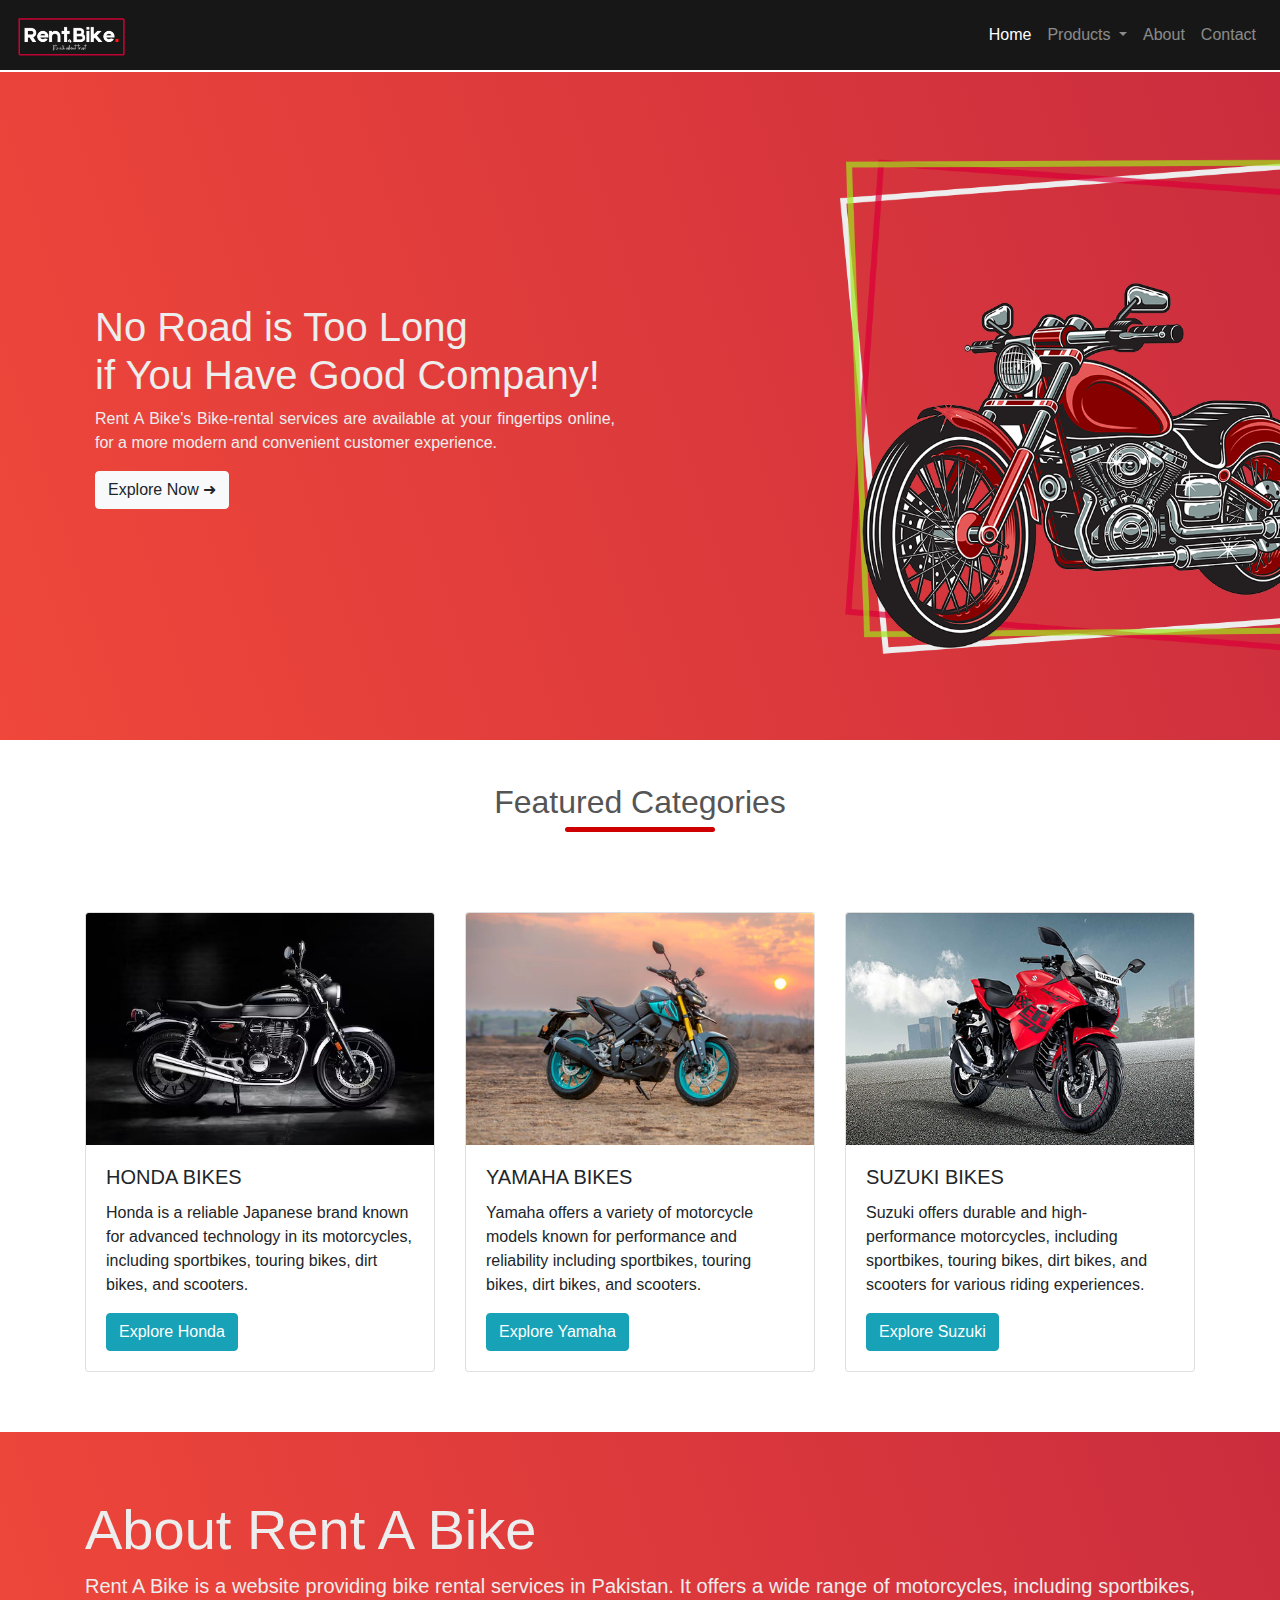
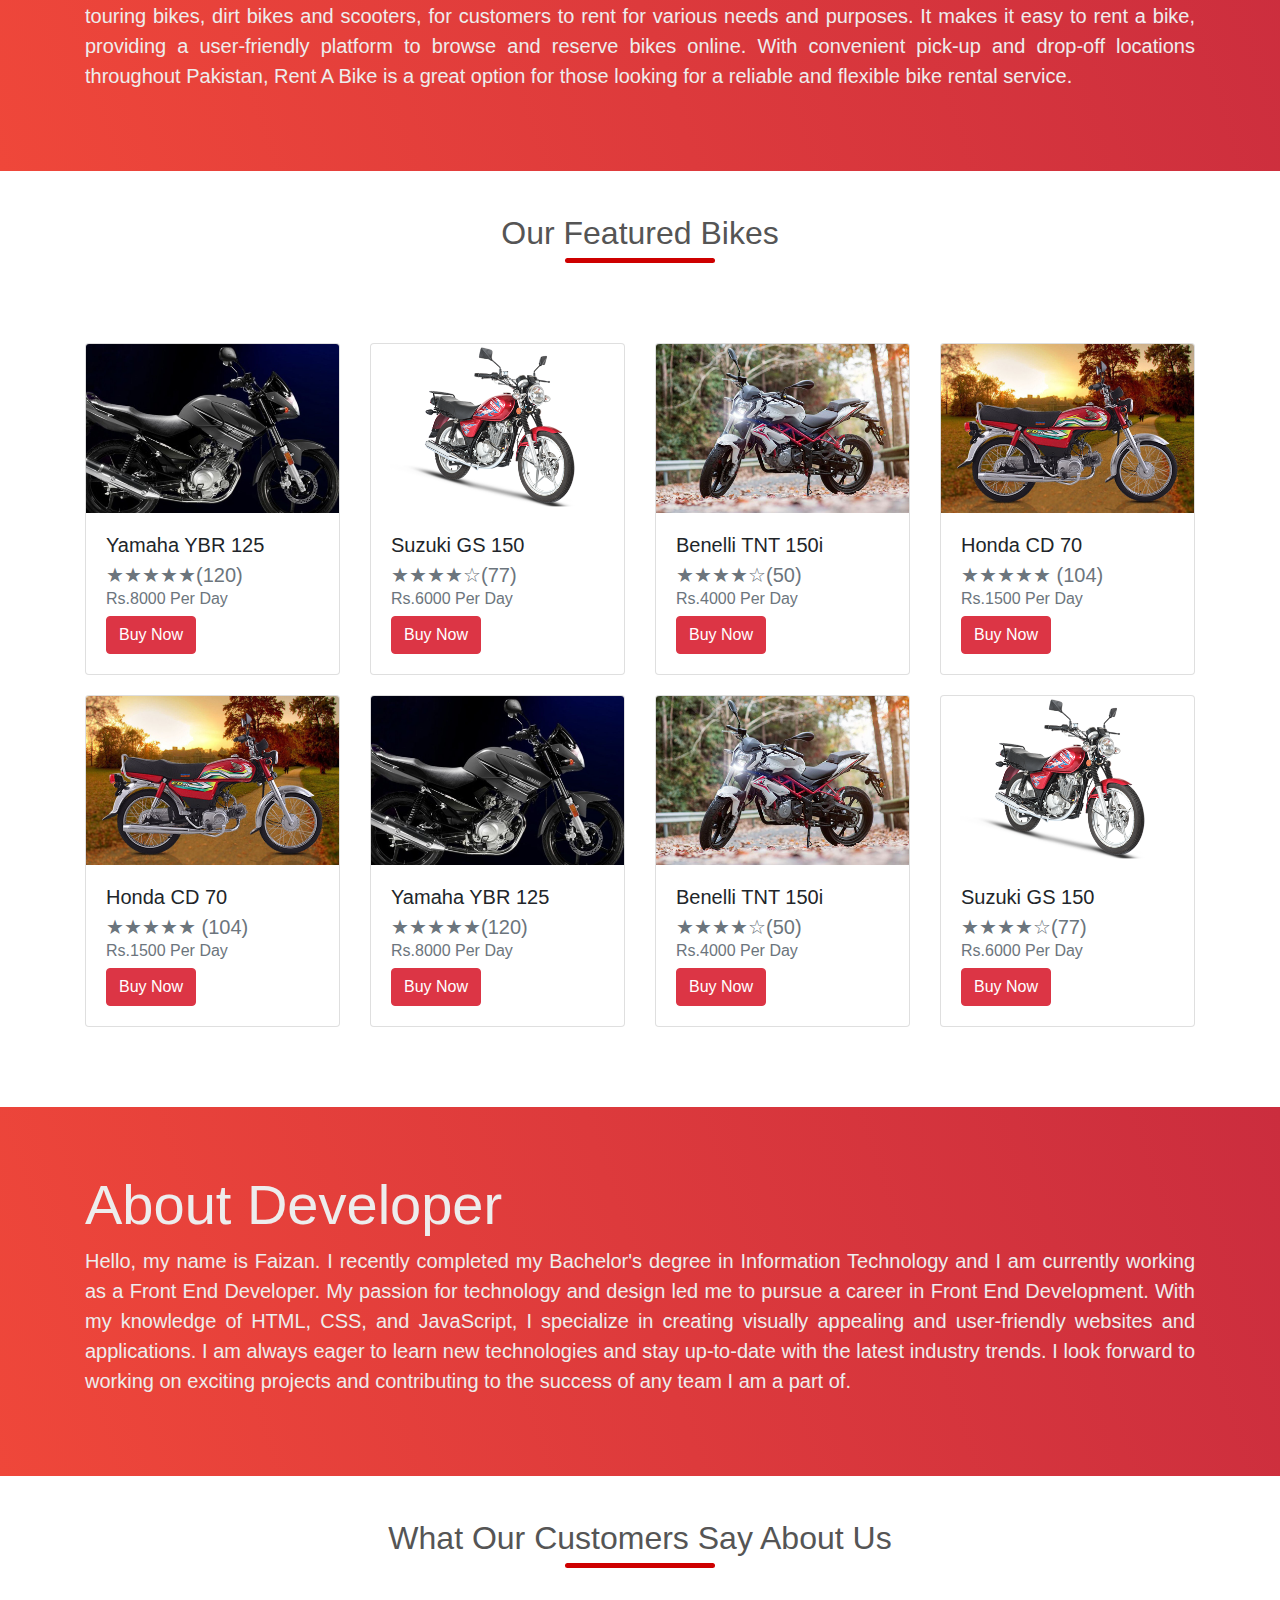
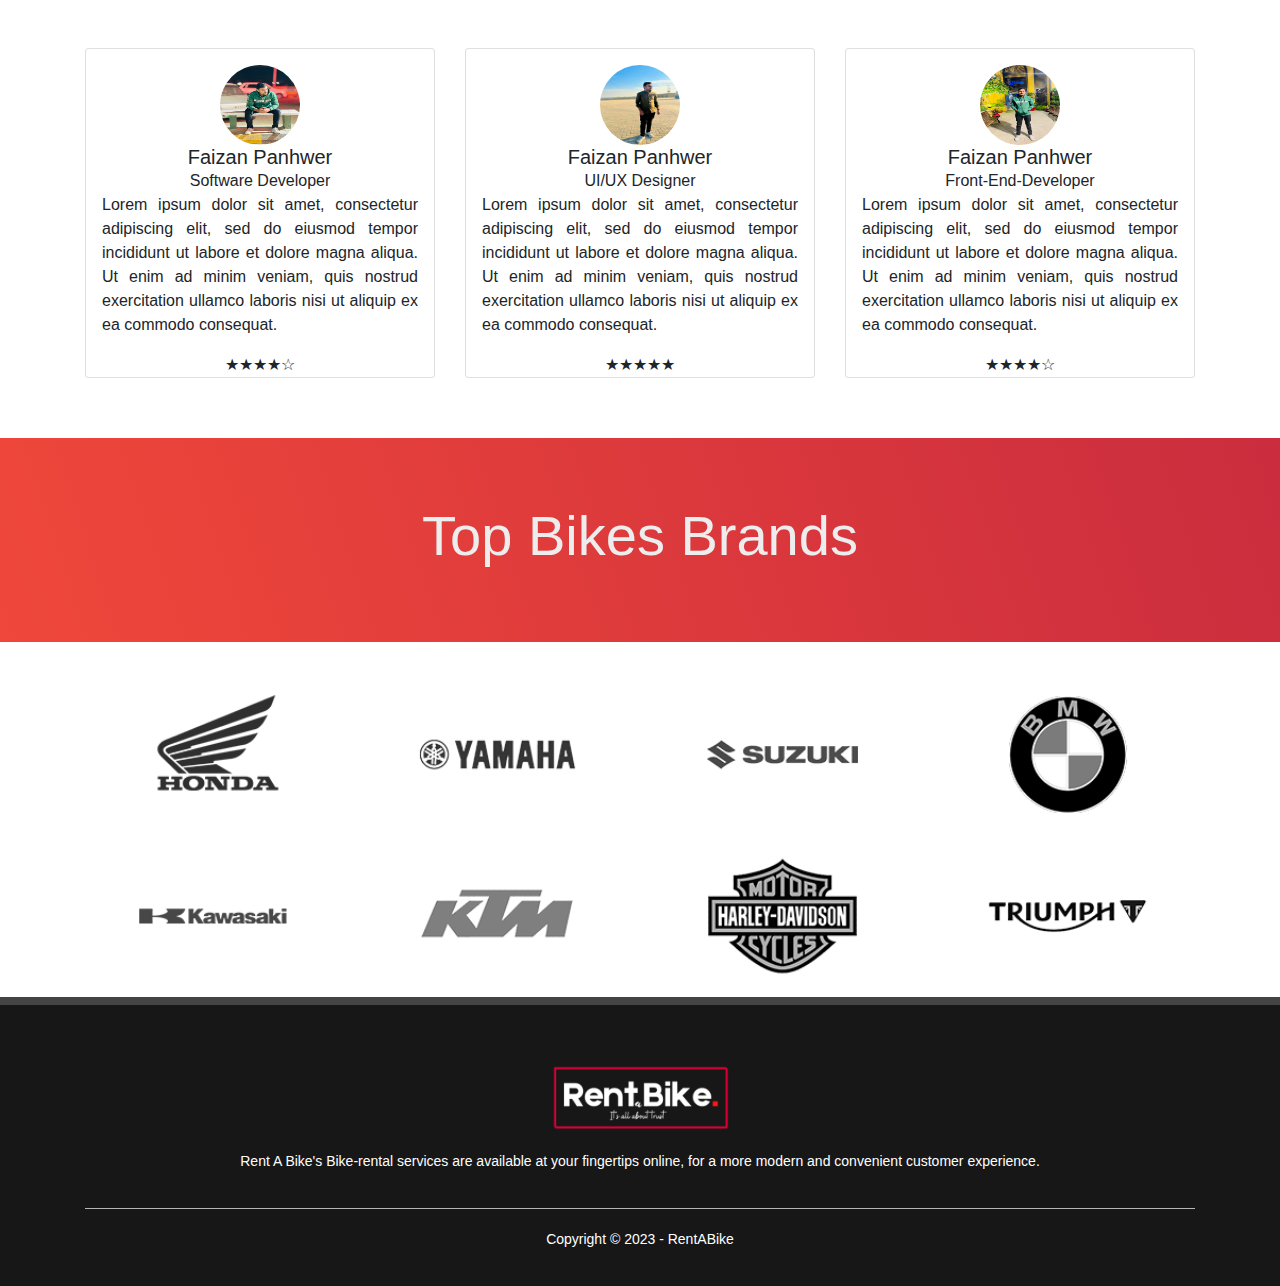
<file: index.html>
<!DOCTYPE html>
<html lang="en">
<head>
    <meta charset="UTF-8">
    <meta http-equiv="X-UA-Compatible" content="IE=edge">
    <meta name="viewport" content="width=device-width, initial-scale=1.0">
    <title>Rent A Bike</title>
    <link rel="stylesheet" href="styles.css">
    <link rel="stylesheet" href="https://cdn.jsdelivr.net/npm/bootstrap@4.0.0/dist/css/bootstrap.min.css" integrity="sha384-Gn5384xqQ1aoWXA+058RXPxPg6fy4IWvTNh0E263XmFcJlSAwiGgFAW/dAiS6JXm" crossorigin="anonymous">
</head>
<body >

    <!-- Adding NAVBAR -->
    <nav class="navbar navbar-expand-lg navbar-dark navbar-coustom">
        <a class="navbar-brand" href="index.html"> <img src="Updated-images/straight-corner-logo.png" alt="RentABike_Logo" width="110px"class="d-inline-block align-text-top"></a>
        <button class="navbar-toggler" type="button" data-toggle="collapse" data-target="#navbarSupportedContent" aria-controls="navbarSupportedContent" aria-expanded="false" aria-label="Toggle navigation">
          <span class="navbar-toggler-icon"></span>
        </button>
        <div class="collapse navbar-collapse" id="navbarSupportedContent">
          <ul class="navbar-nav ml-auto">
            <li class="nav-item active">
                <a class="nav-link" href="index.html">Home <span class="sr-only">(current)</span></a>
            </li>
            <li class="nav-item dropdown">
                <a  class="nav-link dropdown-toggle " href="products.html" id="navbarDropdown" role="button" data-toggle="dropdown" aria-haspopup="true" aria-expanded="false">
                  Products
                </a>
                <div class="dropdown-menu" aria-labelledby="navbarDropdown">
                  <a class="dropdown-item" href="honda.html">Honda</a>
                  <a class="dropdown-item" href="suzuki.html">Suzuki</a>
                  <a class="dropdown-item" href="yamaha.html">Yamaha</a>
                  <a class="dropdown-item  " href="parts.html">All Accessories</a>
                  <div class="dropdown-divider "></div>
                  <a class="dropdown-item" href="products.html">All Products</a>
                </div>
            </li>
            <li class="nav-item">
                <a class="nav-link" href="about.html">About</a>
            </li>
            <li class="nav-item">
                <a class="nav-link" href="contact.html">Contact</a>
            </li>
          </ul>
        </div>
      </nav>

      <!-- Adding Main Tittle And Images Head -->
      <div class="jumbotron jumbotron-fluid">
        <div class="container">
          <div class="row justify-content-center align-items-center ">
            <div class="col-md-6 py-5 py-sm-0 " >                         <!----------Main heading And Discription------->
              <h1>No Road is Too Long <br> if You Have Good Company!</h1>
              <p>Rent A Bike's Bike-rental services are available at your fingertips online, for a more modern and convenient customer experience.</p>
              <a href="products.html" class="btn btn-light">Explore Now &#10140;</a>
          </div>
          <div class="col-md-6 py-5 py-sm-0 ">                         <!----------Main img------->
              <img src="Updated-images/main-head-imge.png" alt="">
          </div>
          </div>
          </div>
      </div>


      <!----------Main Featured Catagories------->
      <div class="container " style="margin-top: 5px; margin-bottom: 60px;">
        <h2 class="title">Featured Categories</h2>
        <div class="row ">
          <div class="col-sm-4 py-3 py-sm-0" class="border border-danger">
            <div class="card hover-animation">
              <img class="card-img-top" src="Updated-images/honda-bike.jpg" alt="Honda">
              <div class="card-body">
                <h5 class="card-title">HONDA BIKES</h5>
                <p class="card-text">Honda is a reliable Japanese brand known for advanced technology in its
                   motorcycles, including sportbikes, touring bikes, dirt bikes, and scooters.</p>
                <a href="honda.html" class="btn btn-info">Explore Honda</a>
              </div>
            </div> 
          </div>
          <div class="col-sm-4 py-3 py-sm-0" class="border border-danger">
            <div class="card hover-animation">
              <img class="card-img-top" src="Updated-images/yamaha-bike.png" alt="Honda">
              <div class="card-body">
                <h5 class="card-title">YAMAHA BIKES</h5>
                <p class="card-text">Yamaha offers a variety of motorcycle models known for performance
                  and reliability including sportbikes, touring bikes, dirt bikes, and scooters.</p>
                <a href="yamaha.html" class="btn btn-info">Explore Yamaha</a>
              </div>
            </div> 
          </div>
          <div class="col-sm-4 py-3 py-sm-0" class="border border-danger">
            <div class="card hover-animation">
              <img class="card-img-top" src="Updated-images/suzuki-bike.jpg" alt="Honda">
              <div class="card-body">
                <h5 class="card-title">SUZUKI BIKES</h5>
                <p class="card-text">Suzuki offers durable and high-performance motorcycles, including 
                  sportbikes, touring bikes, dirt bikes, and scooters for various riding experiences.</p>
                <a href="suzuki.html" class="btn btn-info">Explore Suzuki</a>
              </div>
            </div> 
          </div>
        </div>
      </div>
   
          
       <!----------About Rent A Bike------->
      <div class="jumbotron jumbotron-fluid">
        <div class="container">
          <h1 class="display-4 py-3 py-sm-0">About Rent A Bike</h1>
          <p class="lead">Rent A Bike is a website providing bike rental services in Pakistan. 
            It offers a wide range of motorcycles, including sportbikes, touring bikes, dirt bikes 
            and scooters, for customers to rent for various needs and purposes. It makes it easy 
            to rent a bike, providing a user-friendly platform to browse and reserve bikes online. 
            With convenient pick-up and drop-off locations throughout Pakistan, Rent A Bike is a great 
            option for those looking for a reliable and flexible bike rental service.</p>
        </div>
      </div>

      
        <!----------Product Display Section------->
      <div class="container " style="margin-top: 5px; margin-bottom: 60px;">
        <h2 class="title">Our Featured Bikes</h2>
        <div class="row">
              
              <div class="col-md-3 col-sm-4 margin-set-card">
                <div class="card hover-animation">
                  <img class="card-img-top" src="Updated-images/yamaha-ybr-2015.jpg" alt="Honda">
                  <div class="card-body">
                    <h5 class="card-title">Yamaha YBR 125</h5>
                      <h5 class="card-subtitle mb-2 text-muted">&#9733;&#9733;&#9733;&#9733;&#9733;(120)</h5>
                      <h6 class="card-subtitle mb-2 text-muted">Rs.8000 Per Day</h6>
                    <a href="#" class="btn btn-danger">Buy Now</a>
                  </div>
                </div> 
              </div>
              <div class="col-md-3 col-sm-4  margin-set-card">
                <div class="card hover-animation">
                  <img class="card-img-top" src="Updated-images/Suzuki GS 150.png" alt="Honda">
                  <div class="card-body">
                    <h5 class="card-title">Suzuki GS 150</h5>
                      <h5 class="card-subtitle mb-2 text-muted">&#9733;&#9733;&#9733;&#9733;&#9734;(77)</h5>
                      <h6 class="card-subtitle mb-2 text-muted">Rs.6000 Per Day</h6>
                    <a href="#" class="btn btn-danger">Buy Now</a>
                  </div>
                </div> 
              </div>
              <div class="col-md-3 col-sm-4 margin-set-card">
                <div class="card hover-animation">
                  <img class="card-img-top" src="Updated-images/Benelli TNT 150i.jpg" alt="Honda">
                  <div class="card-body">
                    <h5 class="card-title">Benelli TNT 150i</h5>
                      <h5 class="card-subtitle mb-2 text-muted">&#9733;&#9733;&#9733;&#9733;&#9734;(50)</h5>
                      <h6 class="card-subtitle mb-2 text-muted">Rs.4000 Per Day</h6>
                    <a href="#" class="btn btn-danger">Buy Now</a>
                  </div>
                </div> 
              </div>
              <div class="col-md-3 col-sm-4  margin-set-card">
                <div class="card hover-animation">
                  <img class="card-img-top" src="Updated-images/Honda-CD-70-2023.jpg" alt="Honda">
                  <div class="card-body">
                    <h5 class="card-title">Honda CD 70</h5>
                      <h5 class="card-subtitle mb-2 text-muted">&#9733;&#9733;&#9733;&#9733;&#9733; (104)</h5>
                      <h6 class="card-subtitle mb-2 text-muted">Rs.1500 Per Day</h6>
                    <a href="#" class="btn btn-danger">Buy Now</a>
                  </div>
                </div> 
              </div>
              <div class="col-md-3 col-sm-4 margin-set-card">
                <div class="card hover-animation">
                  <img class="card-img-top" src="Updated-images/Honda-CD-70-2023.jpg" alt="Honda">
                  <div class="card-body">
                    <h5 class="card-title">Honda CD 70</h5>
                      <h5 class="card-subtitle mb-2 text-muted">&#9733;&#9733;&#9733;&#9733;&#9733; (104)</h5>
                      <h6 class="card-subtitle mb-2 text-muted">Rs.1500 Per Day</h6>
                    <a href="#" class="btn btn-danger">Buy Now</a>
                  </div>
                </div> 
              </div>
              <div class="col-md-3 col-sm-4  margin-set-card">
                <div class="card hover-animation">
                  <img class="card-img-top" src="Updated-images/yamaha-ybr-2015.jpg" alt="Honda">
                  <div class="card-body">
                    <h5 class="card-title">Yamaha YBR 125</h5>
                      <h5 class="card-subtitle mb-2 text-muted">&#9733;&#9733;&#9733;&#9733;&#9733;(120)</h5>
                      <h6 class="card-subtitle mb-2 text-muted">Rs.8000 Per Day</h6>
                    <a href="#" class="btn btn-danger">Buy Now</a>
                  </div>
                </div> 
              </div>
              <div class="col-md-3 col-sm-4 margin-set-card">
                <div class="card hover-animation">
                  <img class="card-img-top" src="Updated-images/Benelli TNT 150i.jpg" alt="Honda">
                  <div class="card-body">
                    <h5 class="card-title">Benelli TNT 150i</h5>
                      <h5 class="card-subtitle mb-2 text-muted">&#9733;&#9733;&#9733;&#9733;&#9734;(50)</h5>
                      <h6 class="card-subtitle mb-2 text-muted">Rs.4000 Per Day</h6>
                    <a href="#" class="btn btn-danger">Buy Now</a>
                  </div>
                </div> 
              </div>
              <div class="col-md-3 col-sm-4  margin-set-card">
                <div class="card hover-animation">
                  <img class="card-img-top" src="Updated-images/Suzuki GS 150.png" alt="Honda">
                  <div class="card-body">
                    <h5 class="card-title">Suzuki GS 150</h5>
                      <h5 class="card-subtitle mb-2 text-muted">&#9733;&#9733;&#9733;&#9733;&#9734;(77)</h5>
                      <h6 class="card-subtitle mb-2 text-muted">Rs.6000 Per Day</h6>
                    <a href="#" class="btn btn-danger">Buy Now</a>
                  </div>
                </div> 
              </div>               
        </div>
      </div>

      <!----------About Developer------->
      <div class="jumbotron jumbotron-fluid">
        <div class="container">
          <h1 class="display-4">About Developer</h1>
          <p class="lead">Hello, my name is Faizan. I recently completed my Bachelor's degree in Information Technology and I am currently working as a Front End Developer. 
            My passion for technology and design led me to pursue a career in Front End Development. With my knowledge of HTML, CSS, and JavaScript, 
            I specialize in creating visually appealing and user-friendly websites and applications. I am always eager to learn new technologies and 
            stay up-to-date with the latest industry trends. I look forward to working on exciting projects and contributing to the success of any team I am a part of.</p>
        </div>
      </div>

      <!----------Testimonials------->
      <div class="container " style="margin-top: 5px; margin-bottom: 60px;">
          <h2 class="title">What Our Customers Say About Us</h2>
        <div class="row ">
              <div class="col-sm-4 py-3 py-sm-0">
                <div class="card text-center px-3">
                  <div> <img src="Updated-images/Testimonial Images/1.jpg" class="circle" width="100"> </div> 
                  <div class="user-content">
                      <h5 class="mb-0">Faizan Panhwer</h5>
                      <span>Software Developer</span>
                      <p class="text-justify">Lorem ipsum dolor sit amet, consectetur adipiscing elit, sed do eiusmod tempor incididunt ut labore et dolore magna aliqua. Ut enim ad minim veniam, quis nostrud exercitation ullamco laboris nisi ut aliquip ex ea commodo consequat.</p>
                  </div>
                  <div class="ratings">
                      <i">&#9733;&#9733;&#9733;&#9733;&#9734;</i>  
                  </div> 
              </div> 
            </div>

            <div class="col-sm-4 py-3 py-sm-0">
              <div class="card text-center px-3">
                <div> <img src="Updated-images/Testimonial Images/2.jpg" class="circle" width="100"> </div> 
                <div class="user-content">
                    <h5 class="mb-0">Faizan Panhwer</h5>
                    <span>UI/UX Designer</span>
                    <p class="text-justify">Lorem ipsum dolor sit amet, consectetur adipiscing elit, sed do eiusmod tempor incididunt ut labore et dolore magna aliqua. Ut enim ad minim veniam, quis nostrud exercitation ullamco laboris nisi ut aliquip ex ea commodo consequat.</p>
                </div>
                <div class="ratings">
                    <i">&#9733;&#9733;&#9733;&#9733;&#9733;</i>  
                </div> 
            </div> 
          </div>

          <div class="col-sm-4 py-3 py-sm-0">
            <div class="card text-center px-3">
              <div> <img src="Updated-images/Testimonial Images/3.jpg" class="circle" width="100"> </div> 
              <div class="user-content">
                  <h5 class="mb-0">Faizan Panhwer</h5>
                  <span>Front-End-Developer</span>
                  <p class="text-justify">Lorem ipsum dolor sit amet, consectetur adipiscing elit, sed do eiusmod tempor incididunt ut labore et dolore magna aliqua. Ut enim ad minim veniam, quis nostrud exercitation ullamco laboris nisi ut aliquip ex ea commodo consequat.</p>
              </div>
              <div class="ratings">
                  <i">&#9733;&#9733;&#9733;&#9733;&#9734;</i>  
              </div> 
          </div> 
          </div>
        </div>
      </div>


      <div class="jumbotron jumbotron-fluid">
        <div class="container">
          <h1 class="display-4 py-3 py-sm-0 text-center">Top Bikes Brands</h1>
        </div>
      </div>
      <div class="container">
        <div class="row coustom-logo">
          <div class="col-lg-3 col-md-3 col-sm-6"  ><a href="https://www.atlashonda.com.pk"><img src="Updated-images/Companies Logo/honda.png" alt="Honda"></a></div>
          <div class="col-lg-3 col-md-3 col-sm-6" ><a href="https://www.yamaha-motor.com.pk"><img src="Updated-images/Companies Logo/yamaha.png" alt="Yamaha"></a></div>
          <div class="col-lg-3 col-md-3 col-sm-6" ><a href="https://www.suzukipakistan.com/motorcycles"><img src="Updated-images/Companies Logo/suzuki.png" alt="Suzuki"></a></div>
          <div class="col-lg-3 col-md-3 col-sm-6" ><a href="https://www.bmwmotorcycles.com/en/home.html#/filter-all"><img src="Updated-images/Companies Logo/bmw.png" alt="BMW"></a></div>
          <div class="col-lg-3 col-md-3 col-sm-6" ><a href="https://www.kawasaki.com/en-us/"><img src="Updated-images/Companies Logo/kawasaki.png" alt="Kawasaki"></a></div>
          <div class="col-lg-3 col-md-3 col-sm-6" ><a href="https://www.ktm.com/en-kr.html"><img src="Updated-images/Companies Logo/KTM.png" alt="KTM"></a></div>
          <div class="col-lg-3 col-md-3 col-sm-6" ><a href="https://www.harley-davidson.com/ap/en/motorcycles/index.html"><img src="Updated-images/Companies Logo/Harley Davidson.png" alt="Harley Davidson"></a></div>
          <div class="col-lg-3 col-md-3 col-sm-6" ><a href="https://www.triumphmotorcycles.com/"><img src="Updated-images/Companies Logo/triumph.png" alt="Triumph"></a></div>
        </div>
      </div>
    
  
      <footer>
        <div class="footer">
          <div class="container">
              <div class="row">
                <div class="footer-col-2">
                    <img src="Updated-images/straight-corner-logo.png">
                    <p>Rent A Bike's Bike-rental services are available at your fingertips online, for a more modern
                          and convenient customer experience.</p>
                </div>  
              </div>
              <hr>
              <p class="copyright">Copyright &copy; 2023 - RentABike</p>
          </div>
        </div>



      </footer> 
    
            



      <script src="https://code.jquery.com/jquery-3.2.1.slim.min.js" integrity="sha384-KJ3o2DKtIkvYIK3UENzmM7KCkRr/rE9/Qpg6aAZGJwFDMVNA/GpGFF93hXpG5KkN" crossorigin="anonymous"></script>
      <script src="https://cdn.jsdelivr.net/npm/popper.js@1.12.9/dist/umd/popper.min.js" integrity="sha384-ApNbgh9B+Y1QKtv3Rn7W3mgPxhU9K/ScQsAP7hUibX39j7fakFPskvXusvfa0b4Q" crossorigin="anonymous"></script>
      <script src="https://cdn.jsdelivr.net/npm/bootstrap@4.0.0/dist/js/bootstrap.min.js" integrity="sha384-JZR6Spejh4U02d8jOt6vLEHfe/JQGiRRSQQxSfFWpi1MquVdAyjUar5+76PVCmYl" crossorigin="anonymous"></script>
</body>
</html>
</file>
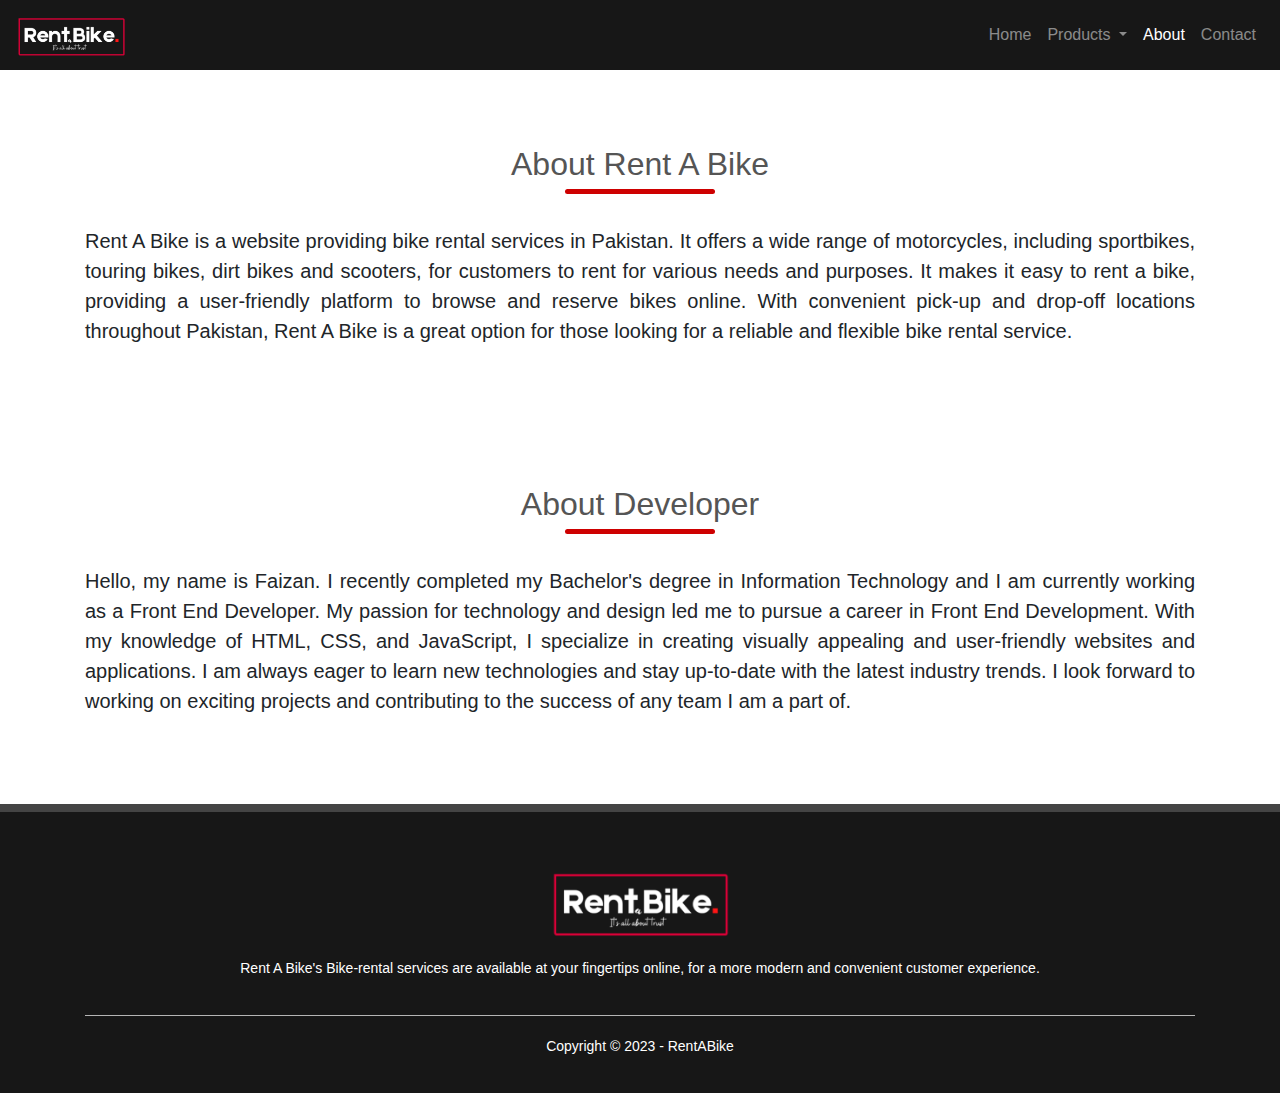
<file: about.html>
<!DOCTYPE html>
<html lang="en">
<head>
    <meta charset="UTF-8">
    <meta http-equiv="X-UA-Compatible" content="IE=edge">
    <meta name="viewport" content="width=device-width, initial-scale=1.0">
    <title>About</title>
    <link rel="stylesheet" href="styles.css">
    <link rel="stylesheet" href="https://cdn.jsdelivr.net/npm/bootstrap@4.0.0/dist/css/bootstrap.min.css" integrity="sha384-Gn5384xqQ1aoWXA+058RXPxPg6fy4IWvTNh0E263XmFcJlSAwiGgFAW/dAiS6JXm" crossorigin="anonymous">
</head>
<body >

    <!-- Adding NAVBAR -->
    <nav class="navbar navbar-expand-lg navbar-dark navbar-coustom">
        <a class="navbar-brand" href="index.html"> <img src="Updated-images/straight-corner-logo.png" alt="RentABike_Logo" width="110px"class="d-inline-block align-text-top"></a>
        <button class="navbar-toggler" type="button" data-toggle="collapse" data-target="#navbarSupportedContent" aria-controls="navbarSupportedContent" aria-expanded="false" aria-label="Toggle navigation">
          <span class="navbar-toggler-icon"></span>
        </button>
        <div class="collapse navbar-collapse" id="navbarSupportedContent">
          <ul class="navbar-nav ml-auto">
            <li class="nav-item">
                <a class="nav-link" href="index.html">Home <span class="sr-only">(current)</span></a>
            </li>
            <li class="nav-item dropdown">
                <a  class="nav-link dropdown-toggle" href="products.html" id="navbarDropdown" role="button" data-toggle="dropdown" aria-haspopup="true" aria-expanded="false">
                  Products
                </a>
                <div class="dropdown-menu" aria-labelledby="navbarDropdown">
                  <a class="dropdown-item" href="honda.html">Honda</a>
                  <a class="dropdown-item" href="suzuki.html">Suzuki</a>
                  <a class="dropdown-item" href="yamaha.html">Yamaha</a>
                  <a class="dropdown-item  " href="parts.html">All Accessories</a>
                  <div class="dropdown-divider "></div>
                  <a class="dropdown-item " href="products.html">All Products</a>
                </div>
            </li>
            <li class="nav-item">
                <a class="nav-link active" href="about.html">About</a>
            </li>
            <li class="nav-item">
                <a class="nav-link" href="contact.html">Contact</a>
            </li>
          </ul>
        </div>
      </nav>
      <div class="container">
        <h2 class="title" style="margin-bottom: 1em; margin-top: 2em;" >About Rent A Bike</h2>
        <p class=" lead text-justify">Rent A Bike is a website providing bike rental services in Pakistan. 
        It offers a wide range of motorcycles, including sportbikes, touring bikes, dirt bikes 
        and scooters, for customers to rent for various needs and purposes. It makes it easy 
        to rent a bike, providing a user-friendly platform to browse and reserve bikes online. 
        With convenient pick-up and drop-off locations throughout Pakistan, Rent A Bike is a great 
        option for those looking for a reliable and flexible bike rental service.</p>

        <h2 class="title" style="margin-bottom: 1em;margin-top: 4em;">About Developer</h2>
        <p class=" lead text-justify" style="margin-top: 1px;" >Hello, my name is Faizan. I recently completed my Bachelor's degree in Information Technology and I am currently working as a Front End Developer. 
          My passion for technology and design led me to pursue a career in Front End Development. With my knowledge of HTML, CSS, and JavaScript, 
          I specialize in creating visually appealing and user-friendly websites and applications. I am always eager to learn new technologies and 
          stay up-to-date with the latest industry trends. I look forward to working on exciting projects and contributing to the success of any team I am a part of.</p> <br><br><br>

      </div>
      


    
      <footer>
        <div class="footer">
          <div class="container">
              <div class="row">
                <div class="footer-col-2">
                    <img src="Updated-images/straight-corner-logo.png">
                    <p>Rent A Bike's Bike-rental services are available at your fingertips online, for a more modern
                          and convenient customer experience.</p>
                </div>  
              </div>
              <hr>
              <p class="copyright">Copyright &copy; 2023 - RentABike</p>
          </div>
        </div>
      </footer>   
      
    
            



      <script src="https://code.jquery.com/jquery-3.2.1.slim.min.js" integrity="sha384-KJ3o2DKtIkvYIK3UENzmM7KCkRr/rE9/Qpg6aAZGJwFDMVNA/GpGFF93hXpG5KkN" crossorigin="anonymous"></script>
      <script src="https://cdn.jsdelivr.net/npm/popper.js@1.12.9/dist/umd/popper.min.js" integrity="sha384-ApNbgh9B+Y1QKtv3Rn7W3mgPxhU9K/ScQsAP7hUibX39j7fakFPskvXusvfa0b4Q" crossorigin="anonymous"></script>
      <script src="https://cdn.jsdelivr.net/npm/bootstrap@4.0.0/dist/js/bootstrap.min.js" integrity="sha384-JZR6Spejh4U02d8jOt6vLEHfe/JQGiRRSQQxSfFWpi1MquVdAyjUar5+76PVCmYl" crossorigin="anonymous"></script>
</body>
</html>
</file>
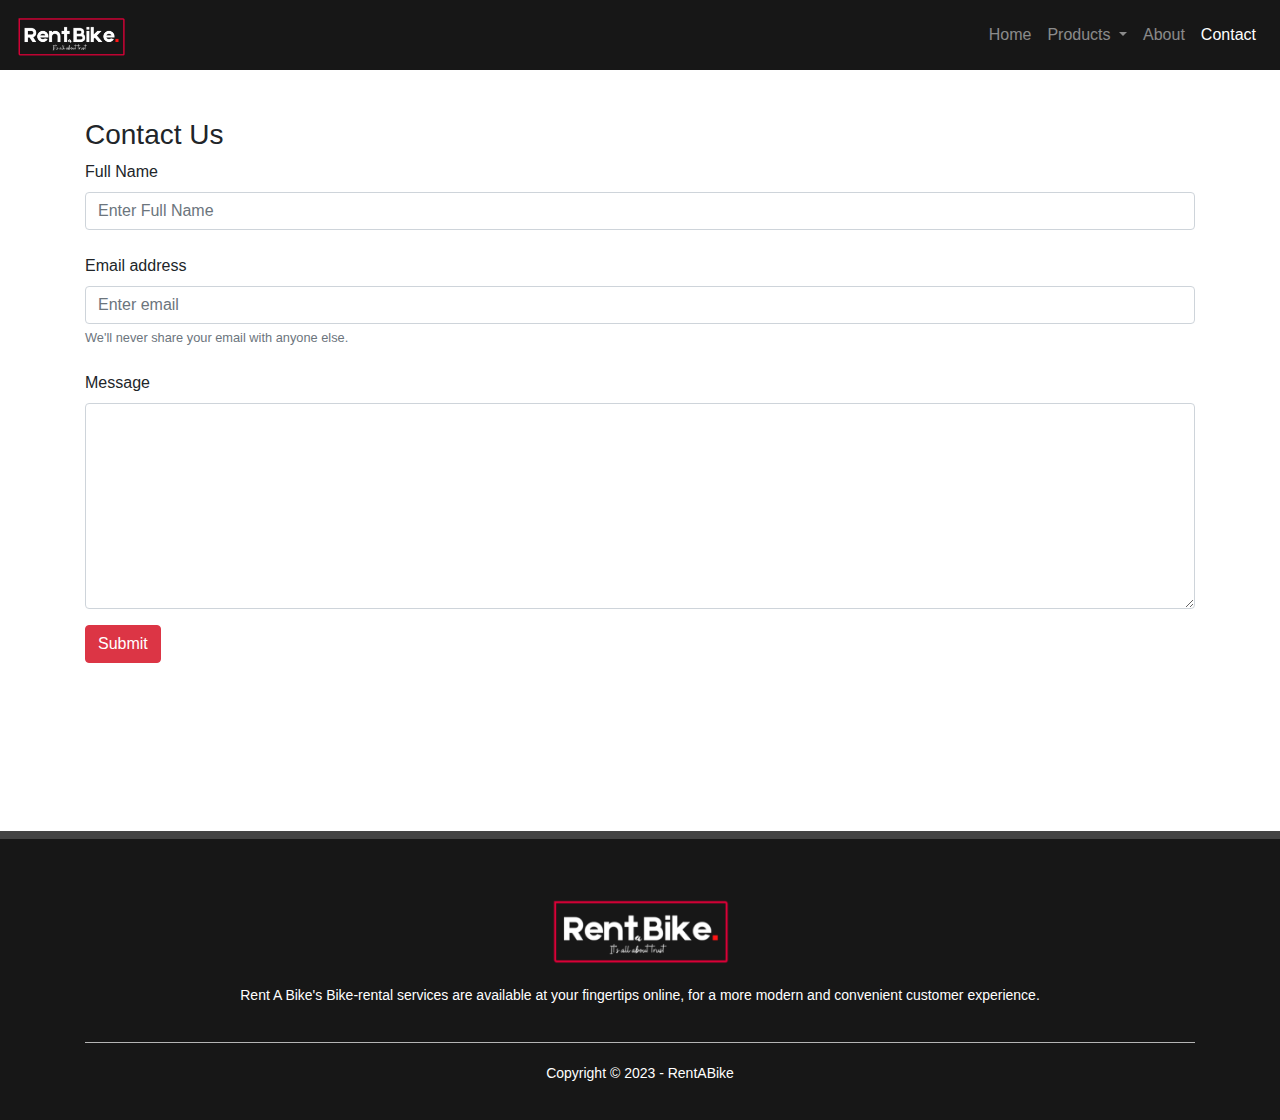
<file: contact.html>
<!DOCTYPE html>
<html lang="en">
<head>
    <meta charset="UTF-8">
    <meta http-equiv="X-UA-Compatible" content="IE=edge">
    <meta name="viewport" content="width=device-width, initial-scale=1.0">
    <title>Contact us</title>
    <link rel="stylesheet" href="styles.css">
    <link rel="stylesheet" href="https://cdn.jsdelivr.net/npm/bootstrap@4.0.0/dist/css/bootstrap.min.css" integrity="sha384-Gn5384xqQ1aoWXA+058RXPxPg6fy4IWvTNh0E263XmFcJlSAwiGgFAW/dAiS6JXm" crossorigin="anonymous">
</head>
<body >

    <!-- Adding NAVBAR -->
    <nav class="navbar navbar-expand-lg navbar-dark navbar-coustom">
        <a class="navbar-brand" href="index.html"> <img src="Updated-images/straight-corner-logo.png" alt="RentABike_Logo" width="110px"class="d-inline-block align-text-top"></a>
        <button class="navbar-toggler" type="button" data-toggle="collapse" data-target="#navbarSupportedContent" aria-controls="navbarSupportedContent" aria-expanded="false" aria-label="Toggle navigation">
          <span class="navbar-toggler-icon"></span>
        </button>
        <div class="collapse navbar-collapse" id="navbarSupportedContent">
          <ul class="navbar-nav ml-auto">
            <li class="nav-item">
                <a class="nav-link" href="index.html">Home <span class="sr-only">(current)</span></a>
            </li>
            <li class="nav-item dropdown">
                <a  class="nav-link dropdown-toggle" href="products.html" id="navbarDropdown" role="button" data-toggle="dropdown" aria-haspopup="true" aria-expanded="false">
                  Products
                </a>
                <div class="dropdown-menu" aria-labelledby="navbarDropdown">
                  <a class="dropdown-item" href="honda.html">Honda</a>
                  <a class="dropdown-item" href="suzuki.html">Suzuki</a>
                  <a class="dropdown-item" href="yamaha.html">Yamaha</a>
                  <a class="dropdown-item  " href="parts.html">All Accessories</a>
                  <div class="dropdown-divider "></div>
                  <a class="dropdown-item " href="products.html">All Products</a>
                </div>
            </li>
            <li class="nav-item">
                <a class="nav-link" href="about.html">About</a>
            </li>
            <li class="nav-item">
                <a class="nav-link active" href="contact.html">Contact</a>
            </li>
          </ul>
        </div>
      </nav>

      <form>
        <div class="container py-5 ">
          <div class="form-group ">
            <h3 class="">Contact Us</h3>
            <label for="exampleInputEmail1">Full Name</label>
            <input type="text" class="form-control" id="fullname" placeholder="Enter Full Name" required> <br>
            <label for="exampleInputEmail1">Email address</label>
            <input type="email" class="form-control" id="exampleInputEmail1" aria-describedby="emailHelp" placeholder="Enter email" required>
            <small id="emailHelp" class="form-text text-muted">We'll never share your email with anyone else.</small> <br>
            <label for="exampleFormControlTextarea1">Message</label>
           <textarea class="form-control" id="exampleFormControlTextarea1" rows="8" required></textarea>
          </div>
          <a href="thankyou"><button type="submit" class="btn btn-danger">Submit</button></a> <br><br><br><br><br><br>

        </div>
      </form>

      <footer>
        <div class="footer">
          <div class="container">
              <div class="row">
                <div class="footer-col-2">
                    <img src="Updated-images/straight-corner-logo.png">
                    <p>Rent A Bike's Bike-rental services are available at your fingertips online, for a more modern
                          and convenient customer experience.</p>
                </div>  
              </div>
              <hr>
              <p class="copyright">Copyright &copy; 2023 - RentABike</p>
          </div>
        </div>
      </footer>   
      
    
            



      <script src="https://code.jquery.com/jquery-3.2.1.slim.min.js" integrity="sha384-KJ3o2DKtIkvYIK3UENzmM7KCkRr/rE9/Qpg6aAZGJwFDMVNA/GpGFF93hXpG5KkN" crossorigin="anonymous"></script>
      <script src="https://cdn.jsdelivr.net/npm/popper.js@1.12.9/dist/umd/popper.min.js" integrity="sha384-ApNbgh9B+Y1QKtv3Rn7W3mgPxhU9K/ScQsAP7hUibX39j7fakFPskvXusvfa0b4Q" crossorigin="anonymous"></script>
      <script src="https://cdn.jsdelivr.net/npm/bootstrap@4.0.0/dist/js/bootstrap.min.js" integrity="sha384-JZR6Spejh4U02d8jOt6vLEHfe/JQGiRRSQQxSfFWpi1MquVdAyjUar5+76PVCmYl" crossorigin="anonymous"></script>
</body>
</html>
</file>
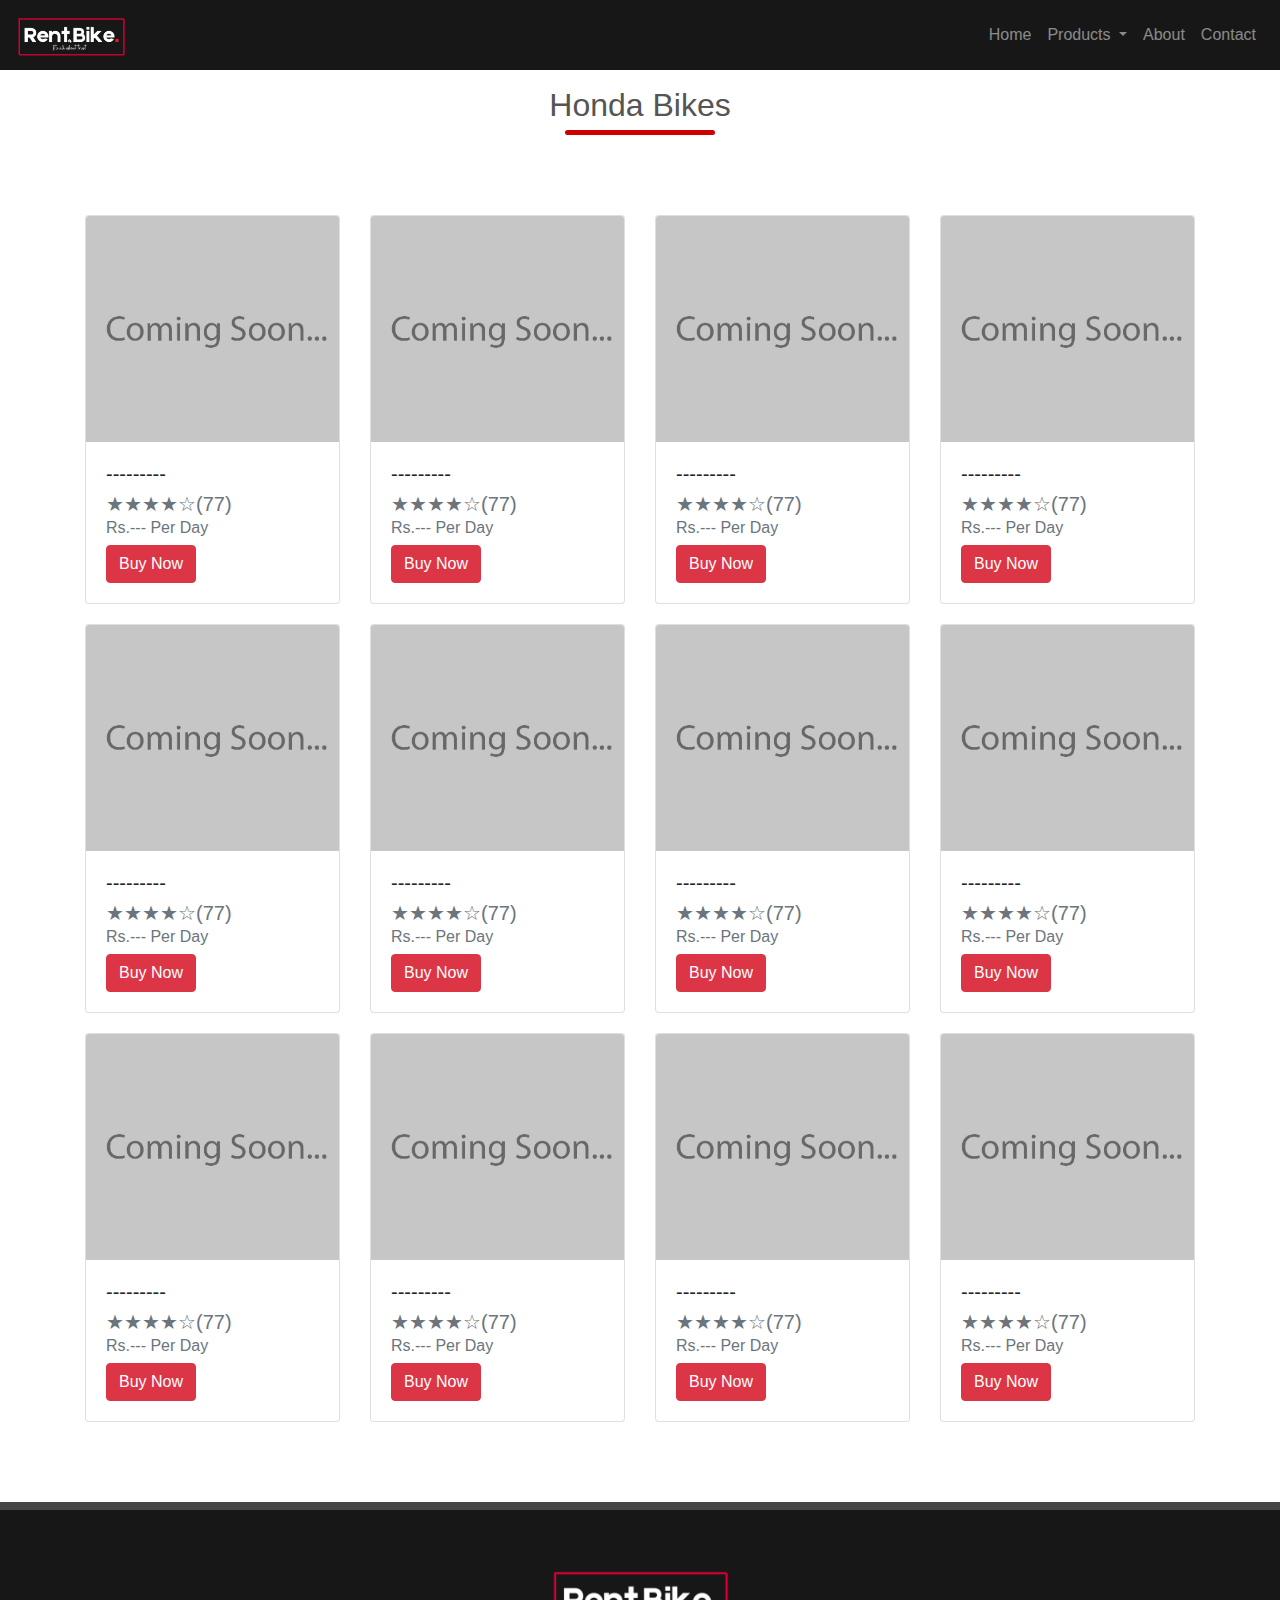
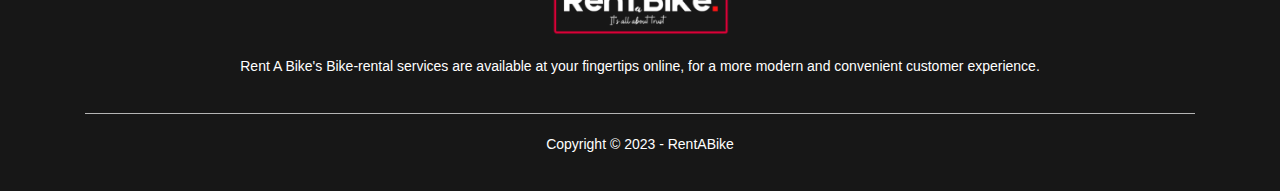
<file: honda.html>
<!DOCTYPE html>
<html lang="en">
<head>
    <meta charset="UTF-8">
    <meta http-equiv="X-UA-Compatible" content="IE=edge">
    <meta name="viewport" content="width=device-width, initial-scale=1.0">
    <title>Honda Bikes</title>
    <link rel="stylesheet" href="styles.css">
    <link rel="stylesheet" href="https://cdn.jsdelivr.net/npm/bootstrap@4.0.0/dist/css/bootstrap.min.css" integrity="sha384-Gn5384xqQ1aoWXA+058RXPxPg6fy4IWvTNh0E263XmFcJlSAwiGgFAW/dAiS6JXm" crossorigin="anonymous">
</head>
<body >

    <!-- Adding NAVBAR -->
    <nav class="navbar navbar-expand-lg navbar-dark navbar-coustom">
      <a class="navbar-brand" href="index.html"> <img src="Updated-images/straight-corner-logo.png" alt="RentABike_Logo" width="110px"class="d-inline-block align-text-top"></a>
      <button class="navbar-toggler" type="button" data-toggle="collapse" data-target="#navbarSupportedContent" aria-controls="navbarSupportedContent" aria-expanded="false" aria-label="Toggle navigation">
        <span class="navbar-toggler-icon"></span>
      </button>
      <div class="collapse navbar-collapse" id="navbarSupportedContent">
        <ul class="navbar-nav ml-auto">
          <li class="nav-item">
              <a class="nav-link" href="index.html">Home <span class="sr-only">(current)</span></a>
          </li>
          <li class="nav-item dropdown">
              <a  class="nav-link dropdown-toggle" href="products.html" id="navbarDropdown" role="button" data-toggle="dropdown" aria-haspopup="true" aria-expanded="false">
                Products
              </a>
              <div class="dropdown-menu" aria-labelledby="navbarDropdown">
                <a class="dropdown-item active" href="honda.html">Honda</a>
                <a class="dropdown-item" href="suzuki.html">Suzuki</a>
                <a class="dropdown-item" href="yamaha.html">Yamaha</a>
                <a class="dropdown-item  " href="parts.html">All Accessories</a>
                <div class="dropdown-divider "></div>
                <a class="dropdown-item " href="products.html">All Products</a>
              </div>
          </li>
          <li class="nav-item">
              <a class="nav-link" href="about.html">About</a>
          </li>
          <li class="nav-item">
              <a class="nav-link" href="contact.html">Contact</a>
          </li>
        </ul>
      </div>
    </nav>

    <div class="container " style="margin-top: 5px; margin-bottom: 60px;">
      <h2 class="title">Honda Bikes</h2>
      <div class="row">
            <div class="col-md-3 col-sm-4  margin-set-card">
              <div class="card hover-animation">
                <img class="card-img-top" src="Updated-images/Products/Coming soon.jpg" alt="Honda">
                <div class="card-body">
                  <h5 class="card-title">---------</h5>
                    <h5 class="card-subtitle mb-2 text-muted">&#9733;&#9733;&#9733;&#9733;&#9734;(77)</h5>
                    <h6 class="card-subtitle mb-2 text-muted">Rs.--- Per Day</h6>
                  <a href="#" class="btn btn-danger">Buy Now</a>
                </div>
              </div> 
            </div>
            <div class="col-md-3 col-sm-4  margin-set-card">
              <div class="card hover-animation">
                <img class="card-img-top" src="Updated-images/Products/Coming soon.jpg" alt="Honda">
                <div class="card-body">
                  <h5 class="card-title">---------</h5>
                    <h5 class="card-subtitle mb-2 text-muted">&#9733;&#9733;&#9733;&#9733;&#9734;(77)</h5>
                    <h6 class="card-subtitle mb-2 text-muted">Rs.--- Per Day</h6>
                  <a href="#" class="btn btn-danger">Buy Now</a>
                </div>
              </div> 
            </div>
            <div class="col-md-3 col-sm-4  margin-set-card">
              <div class="card hover-animation">
                <img class="card-img-top" src="Updated-images/Products/Coming soon.jpg" alt="Honda">
                <div class="card-body">
                  <h5 class="card-title">---------</h5>
                    <h5 class="card-subtitle mb-2 text-muted">&#9733;&#9733;&#9733;&#9733;&#9734;(77)</h5>
                    <h6 class="card-subtitle mb-2 text-muted">Rs.--- Per Day</h6>
                  <a href="#" class="btn btn-danger">Buy Now</a>
                </div>
              </div> 
            </div>
            <div class="col-md-3 col-sm-4  margin-set-card">
              <div class="card hover-animation">
                <img class="card-img-top" src="Updated-images/Products/Coming soon.jpg" alt="Honda">
                <div class="card-body">
                  <h5 class="card-title">---------</h5>
                    <h5 class="card-subtitle mb-2 text-muted">&#9733;&#9733;&#9733;&#9733;&#9734;(77)</h5>
                    <h6 class="card-subtitle mb-2 text-muted">Rs.--- Per Day</h6>
                  <a href="#" class="btn btn-danger">Buy Now</a>
                </div>
              </div> 
            </div>
            <div class="col-md-3 col-sm-4  margin-set-card">
              <div class="card hover-animation">
                <img class="card-img-top" src="Updated-images/Products/Coming soon.jpg" alt="Honda">
                <div class="card-body">
                  <h5 class="card-title">---------</h5>
                    <h5 class="card-subtitle mb-2 text-muted">&#9733;&#9733;&#9733;&#9733;&#9734;(77)</h5>
                    <h6 class="card-subtitle mb-2 text-muted">Rs.--- Per Day</h6>
                  <a href="#" class="btn btn-danger">Buy Now</a>
                </div>
              </div> 
            </div>
            <div class="col-md-3 col-sm-4  margin-set-card">
              <div class="card hover-animation">
                <img class="card-img-top" src="Updated-images/Products/Coming soon.jpg" alt="Honda">
                <div class="card-body">
                  <h5 class="card-title">---------</h5>
                    <h5 class="card-subtitle mb-2 text-muted">&#9733;&#9733;&#9733;&#9733;&#9734;(77)</h5>
                    <h6 class="card-subtitle mb-2 text-muted">Rs.--- Per Day</h6>
                  <a href="#" class="btn btn-danger">Buy Now</a>
                </div>
              </div> 
            </div>
            <div class="col-md-3 col-sm-4  margin-set-card">
              <div class="card hover-animation">
                <img class="card-img-top" src="Updated-images/Products/Coming soon.jpg" alt="Honda">
                <div class="card-body">
                  <h5 class="card-title">---------</h5>
                    <h5 class="card-subtitle mb-2 text-muted">&#9733;&#9733;&#9733;&#9733;&#9734;(77)</h5>
                    <h6 class="card-subtitle mb-2 text-muted">Rs.--- Per Day</h6>
                  <a href="#" class="btn btn-danger">Buy Now</a>
                </div>
              </div> 
            </div>
            <div class="col-md-3 col-sm-4  margin-set-card">
              <div class="card hover-animation">
                <img class="card-img-top" src="Updated-images/Products/Coming soon.jpg" alt="Honda">
                <div class="card-body">
                  <h5 class="card-title">---------</h5>
                    <h5 class="card-subtitle mb-2 text-muted">&#9733;&#9733;&#9733;&#9733;&#9734;(77)</h5>
                    <h6 class="card-subtitle mb-2 text-muted">Rs.--- Per Day</h6>
                  <a href="#" class="btn btn-danger">Buy Now</a>
                </div>
              </div> 
            </div>
            <div class="col-md-3 col-sm-4  margin-set-card">
              <div class="card hover-animation">
                <img class="card-img-top" src="Updated-images/Products/Coming soon.jpg" alt="Honda">
                <div class="card-body">
                  <h5 class="card-title">---------</h5>
                    <h5 class="card-subtitle mb-2 text-muted">&#9733;&#9733;&#9733;&#9733;&#9734;(77)</h5>
                    <h6 class="card-subtitle mb-2 text-muted">Rs.--- Per Day</h6>
                  <a href="#" class="btn btn-danger">Buy Now</a>
                </div>
              </div> 
            </div>
            <div class="col-md-3 col-sm-4  margin-set-card">
              <div class="card hover-animation">
                <img class="card-img-top" src="Updated-images/Products/Coming soon.jpg" alt="Honda">
                <div class="card-body">
                  <h5 class="card-title">---------</h5>
                    <h5 class="card-subtitle mb-2 text-muted">&#9733;&#9733;&#9733;&#9733;&#9734;(77)</h5>
                    <h6 class="card-subtitle mb-2 text-muted">Rs.--- Per Day</h6>
                  <a href="#" class="btn btn-danger">Buy Now</a>
                </div>
              </div> 
            </div>
            <div class="col-md-3 col-sm-4  margin-set-card">
              <div class="card hover-animation">
                <img class="card-img-top" src="Updated-images/Products/Coming soon.jpg" alt="Honda">
                <div class="card-body">
                  <h5 class="card-title">---------</h5>
                    <h5 class="card-subtitle mb-2 text-muted">&#9733;&#9733;&#9733;&#9733;&#9734;(77)</h5>
                    <h6 class="card-subtitle mb-2 text-muted">Rs.--- Per Day</h6>
                  <a href="#" class="btn btn-danger">Buy Now</a>
                </div>
              </div> 
            </div>
            <div class="col-md-3 col-sm-4  margin-set-card">
              <div class="card hover-animation">
                <img class="card-img-top" src="Updated-images/Products/Coming soon.jpg" alt="Honda">
                <div class="card-body">
                  <h5 class="card-title">---------</h5>
                    <h5 class="card-subtitle mb-2 text-muted">&#9733;&#9733;&#9733;&#9733;&#9734;(77)</h5>
                    <h6 class="card-subtitle mb-2 text-muted">Rs.--- Per Day</h6>
                  <a href="#" class="btn btn-danger">Buy Now</a>
                </div>
              </div> 
            </div>
      </div>
    </div>



    
      <footer>
        <div class="footer">
          <div class="container">
              <div class="row">
                <div class="footer-col-2">
                    <img src="Updated-images/straight-corner-logo.png">
                    <p>Rent A Bike's Bike-rental services are available at your fingertips online, for a more modern
                          and convenient customer experience.</p>
                </div>  
              </div>
              <hr>
              <p class="copyright">Copyright &copy; 2023 - RentABike</p>
          </div>
        </div>
      </footer>   
      
    
            



      <script src="https://code.jquery.com/jquery-3.2.1.slim.min.js" integrity="sha384-KJ3o2DKtIkvYIK3UENzmM7KCkRr/rE9/Qpg6aAZGJwFDMVNA/GpGFF93hXpG5KkN" crossorigin="anonymous"></script>
      <script src="https://cdn.jsdelivr.net/npm/popper.js@1.12.9/dist/umd/popper.min.js" integrity="sha384-ApNbgh9B+Y1QKtv3Rn7W3mgPxhU9K/ScQsAP7hUibX39j7fakFPskvXusvfa0b4Q" crossorigin="anonymous"></script>
      <script src="https://cdn.jsdelivr.net/npm/bootstrap@4.0.0/dist/js/bootstrap.min.js" integrity="sha384-JZR6Spejh4U02d8jOt6vLEHfe/JQGiRRSQQxSfFWpi1MquVdAyjUar5+76PVCmYl" crossorigin="anonymous"></script>
</body>
</html>
</file>
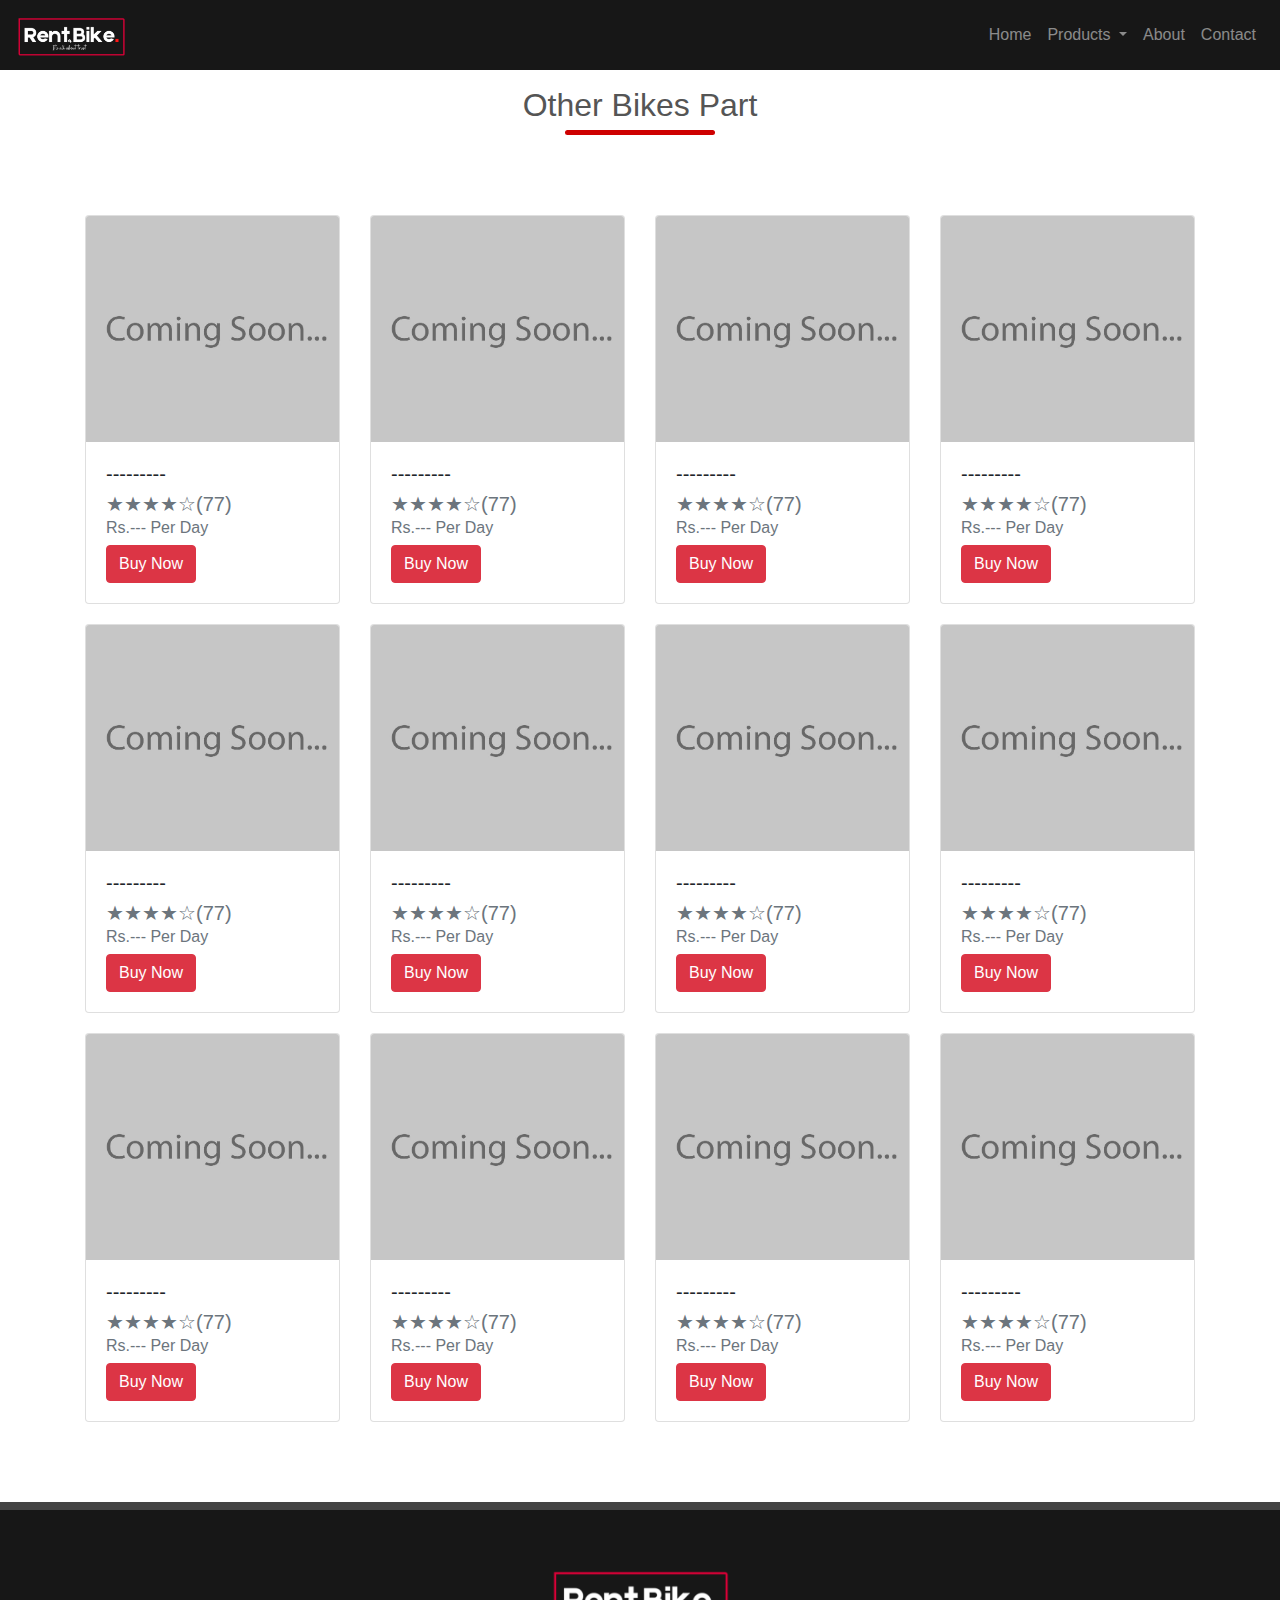
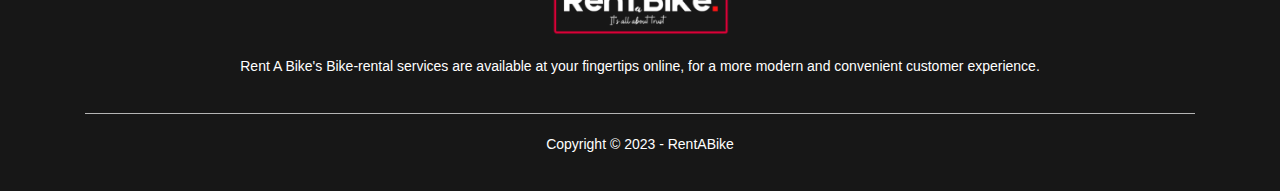
<file: parts.html>
<!DOCTYPE html>
<html lang="en">
<head>
    <meta charset="UTF-8">
    <meta http-equiv="X-UA-Compatible" content="IE=edge">
    <meta name="viewport" content="width=device-width, initial-scale=1.0">
    <title>All Accessories</title>
    <link rel="stylesheet" href="styles.css">
    <link rel="stylesheet" href="https://cdn.jsdelivr.net/npm/bootstrap@4.0.0/dist/css/bootstrap.min.css" integrity="sha384-Gn5384xqQ1aoWXA+058RXPxPg6fy4IWvTNh0E263XmFcJlSAwiGgFAW/dAiS6JXm" crossorigin="anonymous">
</head>
<body >

    <!-- Adding NAVBAR -->
    <nav class="navbar navbar-expand-lg navbar-dark navbar-coustom">
      <a class="navbar-brand" href="index.html"> <img src="Updated-images/straight-corner-logo.png" alt="RentABike_Logo" width="110px"class="d-inline-block align-text-top"></a>
      <button class="navbar-toggler" type="button" data-toggle="collapse" data-target="#navbarSupportedContent" aria-controls="navbarSupportedContent" aria-expanded="false" aria-label="Toggle navigation">
        <span class="navbar-toggler-icon"></span>
      </button>
      <div class="collapse navbar-collapse" id="navbarSupportedContent">
        <ul class="navbar-nav ml-auto">
          <li class="nav-item">
              <a class="nav-link" href="index.html">Home <span class="sr-only">(current)</span></a>
          </li>
          <li class="nav-item dropdown">
              <a  class="nav-link dropdown-toggle" href="products.html" id="navbarDropdown" role="button" data-toggle="dropdown" aria-haspopup="true" aria-expanded="false">
                Products
              </a>
              <div class="dropdown-menu" aria-labelledby="navbarDropdown">
                <a class="dropdown-item " href="honda.html">Honda</a>
                <a class="dropdown-item" href="suzuki.html">Suzuki</a>
                <a class="dropdown-item" href="yamaha.html">Yamaha</a>
                <a class="dropdown-item active " href="parts.html">All Accessories</a>
                <div class="dropdown-divider "></div>
                <a class="dropdown-item " href="products.html">All Products</a>
              </div>
          </li>
          <li class="nav-item">
              <a class="nav-link" href="about.html">About</a>
          </li>
          <li class="nav-item">
              <a class="nav-link" href="contact.html">Contact</a>
          </li>
        </ul>
      </div>
    </nav>


    <div class="container " style="margin-top: 5px; margin-bottom: 60px;">
      <h2 class="title">Other Bikes Part</h2>
      <div class="row">
            <div class="col-md-3 col-sm-4  margin-set-card">
              <div class="card hover-animation">
                <img class="card-img-top" src="Updated-images/Products/Coming soon.jpg" alt="Honda">
                <div class="card-body">
                  <h5 class="card-title">---------</h5>
                    <h5 class="card-subtitle mb-2 text-muted">&#9733;&#9733;&#9733;&#9733;&#9734;(77)</h5>
                    <h6 class="card-subtitle mb-2 text-muted">Rs.--- Per Day</h6>
                  <a href="#" class="btn btn-danger">Buy Now</a>
                </div>
              </div> 
            </div>
            <div class="col-md-3 col-sm-4  margin-set-card">
              <div class="card hover-animation">
                <img class="card-img-top" src="Updated-images/Products/Coming soon.jpg" alt="Honda">
                <div class="card-body">
                  <h5 class="card-title">---------</h5>
                    <h5 class="card-subtitle mb-2 text-muted">&#9733;&#9733;&#9733;&#9733;&#9734;(77)</h5>
                    <h6 class="card-subtitle mb-2 text-muted">Rs.--- Per Day</h6>
                  <a href="#" class="btn btn-danger">Buy Now</a>
                </div>
              </div> 
            </div>
            <div class="col-md-3 col-sm-4  margin-set-card">
              <div class="card hover-animation">
                <img class="card-img-top" src="Updated-images/Products/Coming soon.jpg" alt="Honda">
                <div class="card-body">
                  <h5 class="card-title">---------</h5>
                    <h5 class="card-subtitle mb-2 text-muted">&#9733;&#9733;&#9733;&#9733;&#9734;(77)</h5>
                    <h6 class="card-subtitle mb-2 text-muted">Rs.--- Per Day</h6>
                  <a href="#" class="btn btn-danger">Buy Now</a>
                </div>
              </div> 
            </div>
            <div class="col-md-3 col-sm-4  margin-set-card">
              <div class="card hover-animation">
                <img class="card-img-top" src="Updated-images/Products/Coming soon.jpg" alt="Honda">
                <div class="card-body">
                  <h5 class="card-title">---------</h5>
                    <h5 class="card-subtitle mb-2 text-muted">&#9733;&#9733;&#9733;&#9733;&#9734;(77)</h5>
                    <h6 class="card-subtitle mb-2 text-muted">Rs.--- Per Day</h6>
                  <a href="#" class="btn btn-danger">Buy Now</a>
                </div>
              </div> 
            </div>
            <div class="col-md-3 col-sm-4  margin-set-card">
              <div class="card hover-animation">
                <img class="card-img-top" src="Updated-images/Products/Coming soon.jpg" alt="Honda">
                <div class="card-body">
                  <h5 class="card-title">---------</h5>
                    <h5 class="card-subtitle mb-2 text-muted">&#9733;&#9733;&#9733;&#9733;&#9734;(77)</h5>
                    <h6 class="card-subtitle mb-2 text-muted">Rs.--- Per Day</h6>
                  <a href="#" class="btn btn-danger">Buy Now</a>
                </div>
              </div> 
            </div>
            <div class="col-md-3 col-sm-4  margin-set-card">
              <div class="card hover-animation">
                <img class="card-img-top" src="Updated-images/Products/Coming soon.jpg" alt="Honda">
                <div class="card-body">
                  <h5 class="card-title">---------</h5>
                    <h5 class="card-subtitle mb-2 text-muted">&#9733;&#9733;&#9733;&#9733;&#9734;(77)</h5>
                    <h6 class="card-subtitle mb-2 text-muted">Rs.--- Per Day</h6>
                  <a href="#" class="btn btn-danger">Buy Now</a>
                </div>
              </div> 
            </div>
            <div class="col-md-3 col-sm-4  margin-set-card">
              <div class="card hover-animation">
                <img class="card-img-top" src="Updated-images/Products/Coming soon.jpg" alt="Honda">
                <div class="card-body">
                  <h5 class="card-title">---------</h5>
                    <h5 class="card-subtitle mb-2 text-muted">&#9733;&#9733;&#9733;&#9733;&#9734;(77)</h5>
                    <h6 class="card-subtitle mb-2 text-muted">Rs.--- Per Day</h6>
                  <a href="#" class="btn btn-danger">Buy Now</a>
                </div>
              </div> 
            </div>
            <div class="col-md-3 col-sm-4  margin-set-card">
              <div class="card hover-animation">
                <img class="card-img-top" src="Updated-images/Products/Coming soon.jpg" alt="Honda">
                <div class="card-body">
                  <h5 class="card-title">---------</h5>
                    <h5 class="card-subtitle mb-2 text-muted">&#9733;&#9733;&#9733;&#9733;&#9734;(77)</h5>
                    <h6 class="card-subtitle mb-2 text-muted">Rs.--- Per Day</h6>
                  <a href="#" class="btn btn-danger">Buy Now</a>
                </div>
              </div> 
            </div>
            <div class="col-md-3 col-sm-4  margin-set-card">
              <div class="card hover-animation">
                <img class="card-img-top" src="Updated-images/Products/Coming soon.jpg" alt="Honda">
                <div class="card-body">
                  <h5 class="card-title">---------</h5>
                    <h5 class="card-subtitle mb-2 text-muted">&#9733;&#9733;&#9733;&#9733;&#9734;(77)</h5>
                    <h6 class="card-subtitle mb-2 text-muted">Rs.--- Per Day</h6>
                  <a href="#" class="btn btn-danger">Buy Now</a>
                </div>
              </div> 
            </div>
            <div class="col-md-3 col-sm-4  margin-set-card">
              <div class="card hover-animation">
                <img class="card-img-top" src="Updated-images/Products/Coming soon.jpg" alt="Honda">
                <div class="card-body">
                  <h5 class="card-title">---------</h5>
                    <h5 class="card-subtitle mb-2 text-muted">&#9733;&#9733;&#9733;&#9733;&#9734;(77)</h5>
                    <h6 class="card-subtitle mb-2 text-muted">Rs.--- Per Day</h6>
                  <a href="#" class="btn btn-danger">Buy Now</a>
                </div>
              </div> 
            </div>
            <div class="col-md-3 col-sm-4  margin-set-card">
              <div class="card hover-animation">
                <img class="card-img-top" src="Updated-images/Products/Coming soon.jpg" alt="Honda">
                <div class="card-body">
                  <h5 class="card-title">---------</h5>
                    <h5 class="card-subtitle mb-2 text-muted">&#9733;&#9733;&#9733;&#9733;&#9734;(77)</h5>
                    <h6 class="card-subtitle mb-2 text-muted">Rs.--- Per Day</h6>
                  <a href="#" class="btn btn-danger">Buy Now</a>
                </div>
              </div> 
            </div>
            <div class="col-md-3 col-sm-4  margin-set-card">
              <div class="card hover-animation">
                <img class="card-img-top" src="Updated-images/Products/Coming soon.jpg" alt="Honda">
                <div class="card-body">
                  <h5 class="card-title">---------</h5>
                    <h5 class="card-subtitle mb-2 text-muted">&#9733;&#9733;&#9733;&#9733;&#9734;(77)</h5>
                    <h6 class="card-subtitle mb-2 text-muted">Rs.--- Per Day</h6>
                  <a href="#" class="btn btn-danger">Buy Now</a>
                </div>
              </div> 
            </div>
      </div>
    </div>


    
      <footer>
        <div class="footer">
          <div class="container">
              <div class="row">
                <div class="footer-col-2">
                    <img src="Updated-images/straight-corner-logo.png">
                    <p>Rent A Bike's Bike-rental services are available at your fingertips online, for a more modern
                          and convenient customer experience.</p>
                </div>  
              </div>
              <hr>
              <p class="copyright">Copyright &copy; 2023 - RentABike</p>
          </div>
        </div>
      </footer>   
      
    
            



      <script src="https://code.jquery.com/jquery-3.2.1.slim.min.js" integrity="sha384-KJ3o2DKtIkvYIK3UENzmM7KCkRr/rE9/Qpg6aAZGJwFDMVNA/GpGFF93hXpG5KkN" crossorigin="anonymous"></script>
      <script src="https://cdn.jsdelivr.net/npm/popper.js@1.12.9/dist/umd/popper.min.js" integrity="sha384-ApNbgh9B+Y1QKtv3Rn7W3mgPxhU9K/ScQsAP7hUibX39j7fakFPskvXusvfa0b4Q" crossorigin="anonymous"></script>
      <script src="https://cdn.jsdelivr.net/npm/bootstrap@4.0.0/dist/js/bootstrap.min.js" integrity="sha384-JZR6Spejh4U02d8jOt6vLEHfe/JQGiRRSQQxSfFWpi1MquVdAyjUar5+76PVCmYl" crossorigin="anonymous"></script>
</body>
</html>
</file>
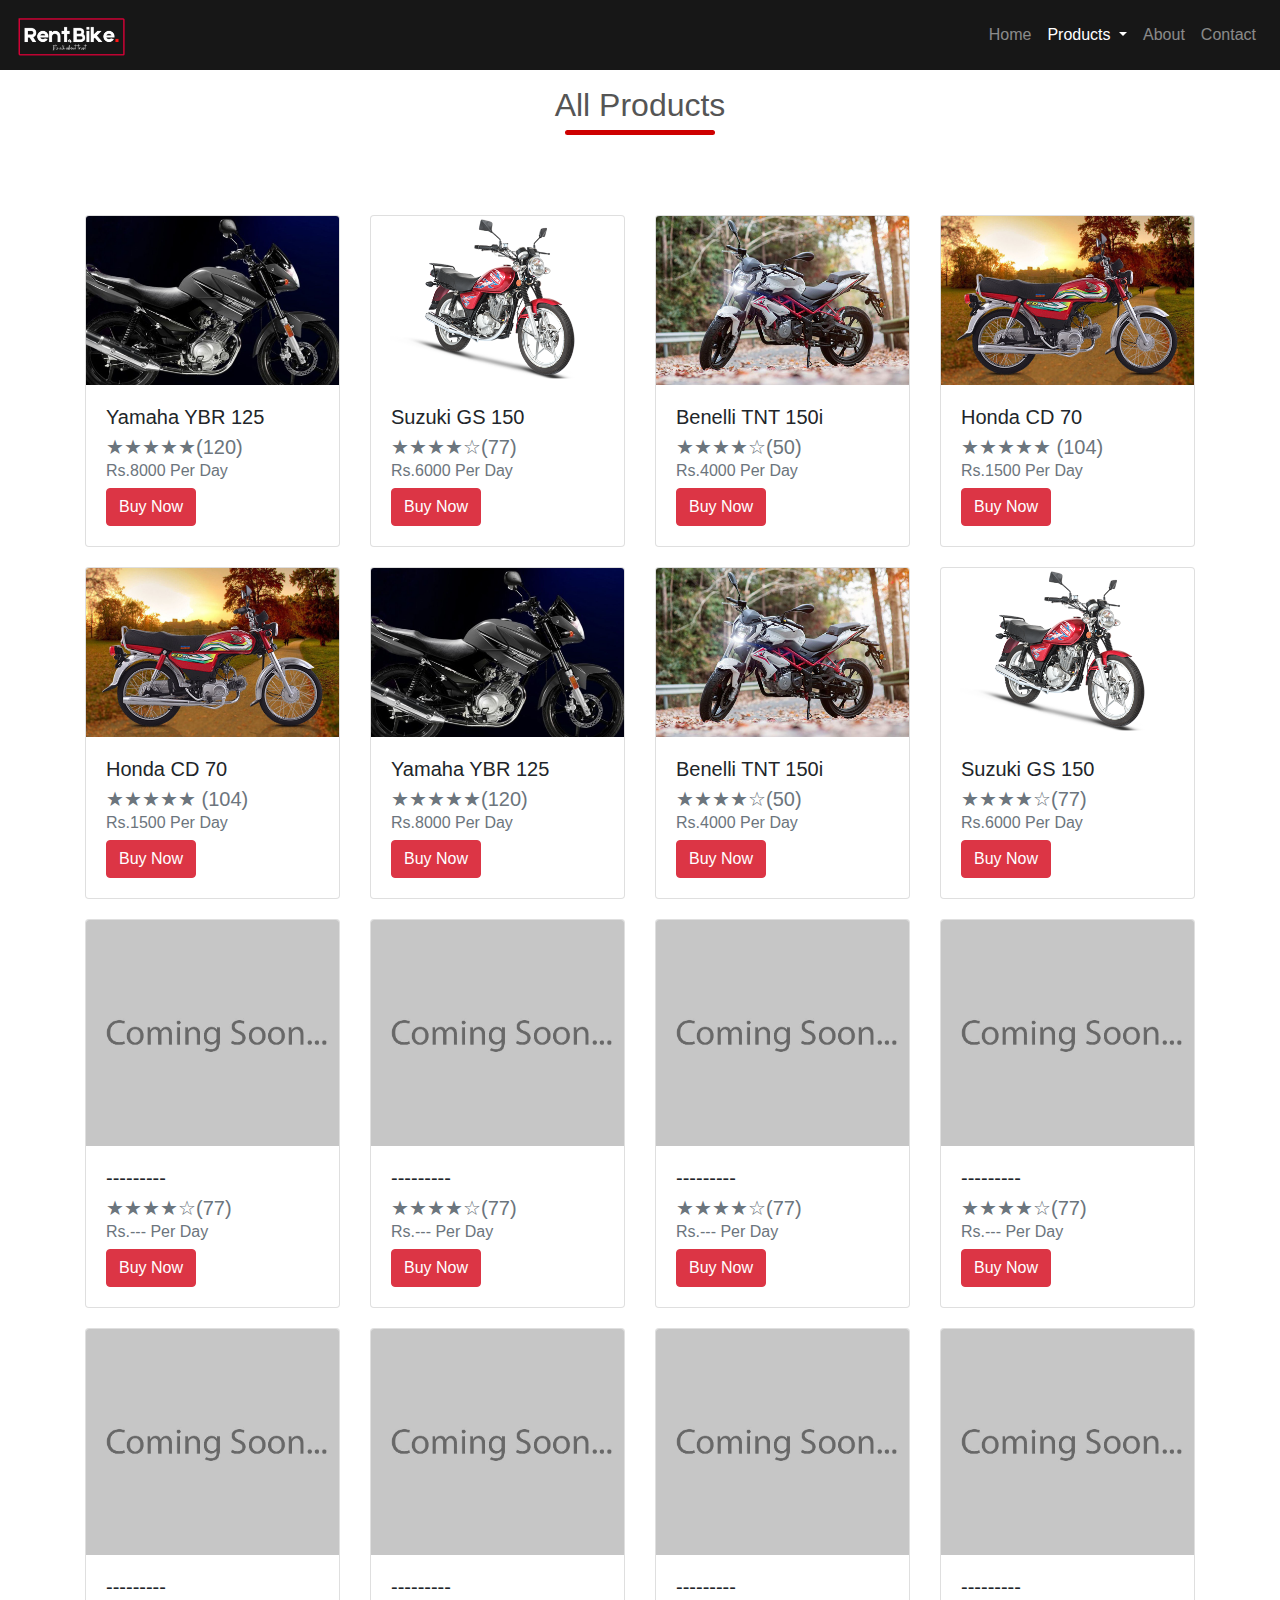
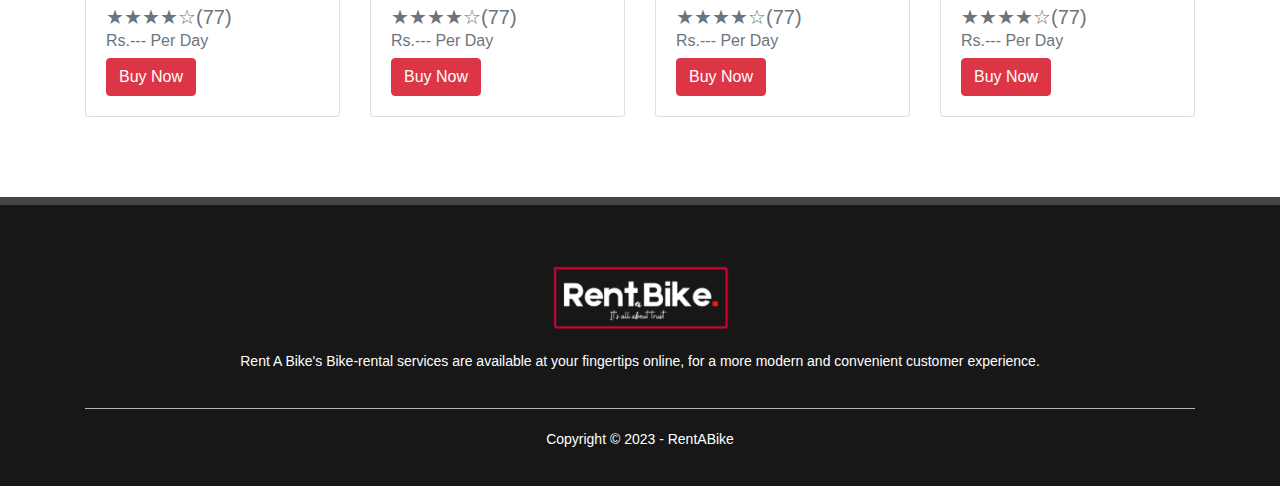
<file: products.html>
<!DOCTYPE html>
<html lang="en">
<head>
    <meta charset="UTF-8">
    <meta http-equiv="X-UA-Compatible" content="IE=edge">
    <meta name="viewport" content="width=device-width, initial-scale=1.0">
    <title>All Products</title>
    <link rel="stylesheet" href="styles.css">
    <link rel="stylesheet" href="https://cdn.jsdelivr.net/npm/bootstrap@4.0.0/dist/css/bootstrap.min.css" integrity="sha384-Gn5384xqQ1aoWXA+058RXPxPg6fy4IWvTNh0E263XmFcJlSAwiGgFAW/dAiS6JXm" crossorigin="anonymous">
</head>
<body >

    <!-- Adding NAVBAR -->
    <nav class="navbar navbar-expand-lg navbar-dark navbar-coustom">
        <a class="navbar-brand" href="index.html"> <img src="Updated-images/straight-corner-logo.png" alt="RentABike_Logo" width="110px"class="d-inline-block align-text-top"></a>
        <button class="navbar-toggler" type="button" data-toggle="collapse" data-target="#navbarSupportedContent" aria-controls="navbarSupportedContent" aria-expanded="false" aria-label="Toggle navigation">
          <span class="navbar-toggler-icon"></span>
        </button>
        <div class="collapse navbar-collapse" id="navbarSupportedContent">
          <ul class="navbar-nav ml-auto">
            <li class="nav-item">
                <a class="nav-link" href="index.html">Home <span class="sr-only">(current)</span></a>
            </li>
            <li class="nav-item dropdown">
                <a  class="nav-link dropdown-toggle active " href="products.html" id="navbarDropdown" role="button" data-toggle="dropdown" aria-haspopup="true" aria-expanded="false">
                  Products
                </a>
                <div class="dropdown-menu" aria-labelledby="navbarDropdown">
                  <a class="dropdown-item" href="honda.html">Honda</a>
                  <a class="dropdown-item" href="suzuki.html">Suzuki</a>
                  <a class="dropdown-item" href="yamaha.html">Yamaha</a>
                  <a class="dropdown-item  " href="parts.html">All Accessories</a>
                  <div class="dropdown-divider "></div>
                  <a class="dropdown-item active" href="products.html">All Products</a>
                </div>
            </li>
            <li class="nav-item">
                <a class="nav-link" href="about.html">About</a>
            </li>
            <li class="nav-item">
                <a class="nav-link" href="contact.html">Contact</a>
            </li>
          </ul>
        </div>
      </nav>

      <div class="container " style="margin-top: 5px; margin-bottom: 60px;">
        <h2 class="title">All Products</h2>
        <div class="row">
              
              <div class="col-md-3 col-sm-4 margin-set-card">
                <div class="card hover-animation">
                  <img class="card-img-top" src="Updated-images/yamaha-ybr-2015.jpg" alt="Honda">
                  <div class="card-body">
                    <h5 class="card-title">Yamaha YBR 125</h5>
                      <h5 class="card-subtitle mb-2 text-muted">&#9733;&#9733;&#9733;&#9733;&#9733;(120)</h5>
                      <h6 class="card-subtitle mb-2 text-muted">Rs.8000 Per Day</h6>
                    <a href="#" class="btn btn-danger">Buy Now</a>
                  </div>
                </div> 
              </div>
              <div class="col-md-3 col-sm-4  margin-set-card">
                <div class="card hover-animation">
                  <img class="card-img-top" src="Updated-images/Suzuki GS 150.png" alt="Honda">
                  <div class="card-body">
                    <h5 class="card-title">Suzuki GS 150</h5>
                      <h5 class="card-subtitle mb-2 text-muted">&#9733;&#9733;&#9733;&#9733;&#9734;(77)</h5>
                      <h6 class="card-subtitle mb-2 text-muted">Rs.6000 Per Day</h6>
                    <a href="#" class="btn btn-danger">Buy Now</a>
                  </div>
                </div> 
              </div>
              <div class="col-md-3 col-sm-4 margin-set-card">
                <div class="card hover-animation">
                  <img class="card-img-top" src="Updated-images/Benelli TNT 150i.jpg" alt="Honda">
                  <div class="card-body">
                    <h5 class="card-title">Benelli TNT 150i</h5>
                      <h5 class="card-subtitle mb-2 text-muted">&#9733;&#9733;&#9733;&#9733;&#9734;(50)</h5>
                      <h6 class="card-subtitle mb-2 text-muted">Rs.4000 Per Day</h6>
                    <a href="#" class="btn btn-danger">Buy Now</a>
                  </div>
                </div> 
              </div>
              <div class="col-md-3 col-sm-4  margin-set-card">
                <div class="card hover-animation">
                  <img class="card-img-top" src="Updated-images/Honda-CD-70-2023.jpg" alt="Honda">
                  <div class="card-body">
                    <h5 class="card-title">Honda CD 70</h5>
                      <h5 class="card-subtitle mb-2 text-muted">&#9733;&#9733;&#9733;&#9733;&#9733; (104)</h5>
                      <h6 class="card-subtitle mb-2 text-muted">Rs.1500 Per Day</h6>
                    <a href="#" class="btn btn-danger">Buy Now</a>
                  </div>
                </div> 
              </div>
              <div class="col-md-3 col-sm-4 margin-set-card">
                <div class="card hover-animation">
                  <img class="card-img-top" src="Updated-images/Honda-CD-70-2023.jpg" alt="Honda">
                  <div class="card-body">
                    <h5 class="card-title">Honda CD 70</h5>
                      <h5 class="card-subtitle mb-2 text-muted">&#9733;&#9733;&#9733;&#9733;&#9733; (104)</h5>
                      <h6 class="card-subtitle mb-2 text-muted">Rs.1500 Per Day</h6>
                    <a href="#" class="btn btn-danger">Buy Now</a>
                  </div>
                </div> 
              </div>
              <div class="col-md-3 col-sm-4  margin-set-card">
                <div class="card hover-animation">
                  <img class="card-img-top" src="Updated-images/yamaha-ybr-2015.jpg" alt="Honda">
                  <div class="card-body">
                    <h5 class="card-title">Yamaha YBR 125</h5>
                      <h5 class="card-subtitle mb-2 text-muted">&#9733;&#9733;&#9733;&#9733;&#9733;(120)</h5>
                      <h6 class="card-subtitle mb-2 text-muted">Rs.8000 Per Day</h6>
                    <a href="#" class="btn btn-danger">Buy Now</a>
                  </div>
                </div> 
              </div>
              <div class="col-md-3 col-sm-4 margin-set-card">
                <div class="card hover-animation">
                  <img class="card-img-top" src="Updated-images/Benelli TNT 150i.jpg" alt="Honda">
                  <div class="card-body">
                    <h5 class="card-title">Benelli TNT 150i</h5>
                      <h5 class="card-subtitle mb-2 text-muted">&#9733;&#9733;&#9733;&#9733;&#9734;(50)</h5>
                      <h6 class="card-subtitle mb-2 text-muted">Rs.4000 Per Day</h6>
                    <a href="#" class="btn btn-danger">Buy Now</a>
                  </div>
                </div> 
              </div>
              <div class="col-md-3 col-sm-4  margin-set-card">
                <div class="card hover-animation">
                  <img class="card-img-top" src="Updated-images/Suzuki GS 150.png" alt="Honda">
                  <div class="card-body">
                    <h5 class="card-title">Suzuki GS 150</h5>
                      <h5 class="card-subtitle mb-2 text-muted">&#9733;&#9733;&#9733;&#9733;&#9734;(77)</h5>
                      <h6 class="card-subtitle mb-2 text-muted">Rs.6000 Per Day</h6>
                    <a href="#" class="btn btn-danger">Buy Now</a>
                  </div>
                </div> 
              </div>  
              
              <div class="col-md-3 col-sm-4  margin-set-card">
                <div class="card hover-animation">
                  <img class="card-img-top" src="Updated-images/Products/Coming soon.jpg" alt="Honda">
                  <div class="card-body">
                    <h5 class="card-title">---------</h5>
                      <h5 class="card-subtitle mb-2 text-muted">&#9733;&#9733;&#9733;&#9733;&#9734;(77)</h5>
                      <h6 class="card-subtitle mb-2 text-muted">Rs.--- Per Day</h6>
                    <a href="#" class="btn btn-danger">Buy Now</a>
                  </div>
                </div> 
              </div>
              <div class="col-md-3 col-sm-4  margin-set-card">
                <div class="card hover-animation">
                  <img class="card-img-top" src="Updated-images/Products/Coming soon.jpg" alt="Honda">
                  <div class="card-body">
                    <h5 class="card-title">---------</h5>
                      <h5 class="card-subtitle mb-2 text-muted">&#9733;&#9733;&#9733;&#9733;&#9734;(77)</h5>
                      <h6 class="card-subtitle mb-2 text-muted">Rs.--- Per Day</h6>
                    <a href="#" class="btn btn-danger">Buy Now</a>
                  </div>
                </div> 
              </div>
              <div class="col-md-3 col-sm-4  margin-set-card">
                <div class="card hover-animation">
                  <img class="card-img-top" src="Updated-images/Products/Coming soon.jpg" alt="Honda">
                  <div class="card-body">
                    <h5 class="card-title">---------</h5>
                      <h5 class="card-subtitle mb-2 text-muted">&#9733;&#9733;&#9733;&#9733;&#9734;(77)</h5>
                      <h6 class="card-subtitle mb-2 text-muted">Rs.--- Per Day</h6>
                    <a href="#" class="btn btn-danger">Buy Now</a>
                  </div>
                </div> 
              </div>
              <div class="col-md-3 col-sm-4  margin-set-card">
                <div class="card hover-animation">
                  <img class="card-img-top" src="Updated-images/Products/Coming soon.jpg" alt="Honda">
                  <div class="card-body">
                    <h5 class="card-title">---------</h5>
                      <h5 class="card-subtitle mb-2 text-muted">&#9733;&#9733;&#9733;&#9733;&#9734;(77)</h5>
                      <h6 class="card-subtitle mb-2 text-muted">Rs.--- Per Day</h6>
                    <a href="#" class="btn btn-danger">Buy Now</a>
                  </div>
                </div> 
              </div>
              <div class="col-md-3 col-sm-4  margin-set-card">
                <div class="card hover-animation">
                  <img class="card-img-top" src="Updated-images/Products/Coming soon.jpg" alt="Honda">
                  <div class="card-body">
                    <h5 class="card-title">---------</h5>
                      <h5 class="card-subtitle mb-2 text-muted">&#9733;&#9733;&#9733;&#9733;&#9734;(77)</h5>
                      <h6 class="card-subtitle mb-2 text-muted">Rs.--- Per Day</h6>
                    <a href="#" class="btn btn-danger">Buy Now</a>
                  </div>
                </div> 
              </div>
              <div class="col-md-3 col-sm-4  margin-set-card">
                <div class="card hover-animation">
                  <img class="card-img-top" src="Updated-images/Products/Coming soon.jpg" alt="Honda">
                  <div class="card-body">
                    <h5 class="card-title">---------</h5>
                      <h5 class="card-subtitle mb-2 text-muted">&#9733;&#9733;&#9733;&#9733;&#9734;(77)</h5>
                      <h6 class="card-subtitle mb-2 text-muted">Rs.--- Per Day</h6>
                    <a href="#" class="btn btn-danger">Buy Now</a>
                  </div>
                </div> 
              </div>
              <div class="col-md-3 col-sm-4  margin-set-card">
                <div class="card hover-animation">
                  <img class="card-img-top" src="Updated-images/Products/Coming soon.jpg" alt="Honda">
                  <div class="card-body">
                    <h5 class="card-title">---------</h5>
                      <h5 class="card-subtitle mb-2 text-muted">&#9733;&#9733;&#9733;&#9733;&#9734;(77)</h5>
                      <h6 class="card-subtitle mb-2 text-muted">Rs.--- Per Day</h6>
                    <a href="#" class="btn btn-danger">Buy Now</a>
                  </div>
                </div> 
              </div>
              <div class="col-md-3 col-sm-4  margin-set-card">
                <div class="card hover-animation">
                  <img class="card-img-top" src="Updated-images/Products/Coming soon.jpg" alt="Honda">
                  <div class="card-body">
                    <h5 class="card-title">---------</h5>
                      <h5 class="card-subtitle mb-2 text-muted">&#9733;&#9733;&#9733;&#9733;&#9734;(77)</h5>
                      <h6 class="card-subtitle mb-2 text-muted">Rs.--- Per Day</h6>
                    <a href="#" class="btn btn-danger">Buy Now</a>
                  </div>
                </div> 
              </div>
        </div>
      </div>

    
      <footer>
        <div class="footer">
          <div class="container">
              <div class="row">
                <div class="footer-col-2">
                    <img src="Updated-images/straight-corner-logo.png">
                    <p>Rent A Bike's Bike-rental services are available at your fingertips online, for a more modern
                          and convenient customer experience.</p>
                </div>  
              </div>
              <hr>
              <p class="copyright">Copyright &copy; 2023 - RentABike</p>
          </div>
        </div>
      </footer>   
      
    
            



      <script src="https://code.jquery.com/jquery-3.2.1.slim.min.js" integrity="sha384-KJ3o2DKtIkvYIK3UENzmM7KCkRr/rE9/Qpg6aAZGJwFDMVNA/GpGFF93hXpG5KkN" crossorigin="anonymous"></script>
      <script src="https://cdn.jsdelivr.net/npm/popper.js@1.12.9/dist/umd/popper.min.js" integrity="sha384-ApNbgh9B+Y1QKtv3Rn7W3mgPxhU9K/ScQsAP7hUibX39j7fakFPskvXusvfa0b4Q" crossorigin="anonymous"></script>
      <script src="https://cdn.jsdelivr.net/npm/bootstrap@4.0.0/dist/js/bootstrap.min.js" integrity="sha384-JZR6Spejh4U02d8jOt6vLEHfe/JQGiRRSQQxSfFWpi1MquVdAyjUar5+76PVCmYl" crossorigin="anonymous"></script>
</body>
</html>
</file>
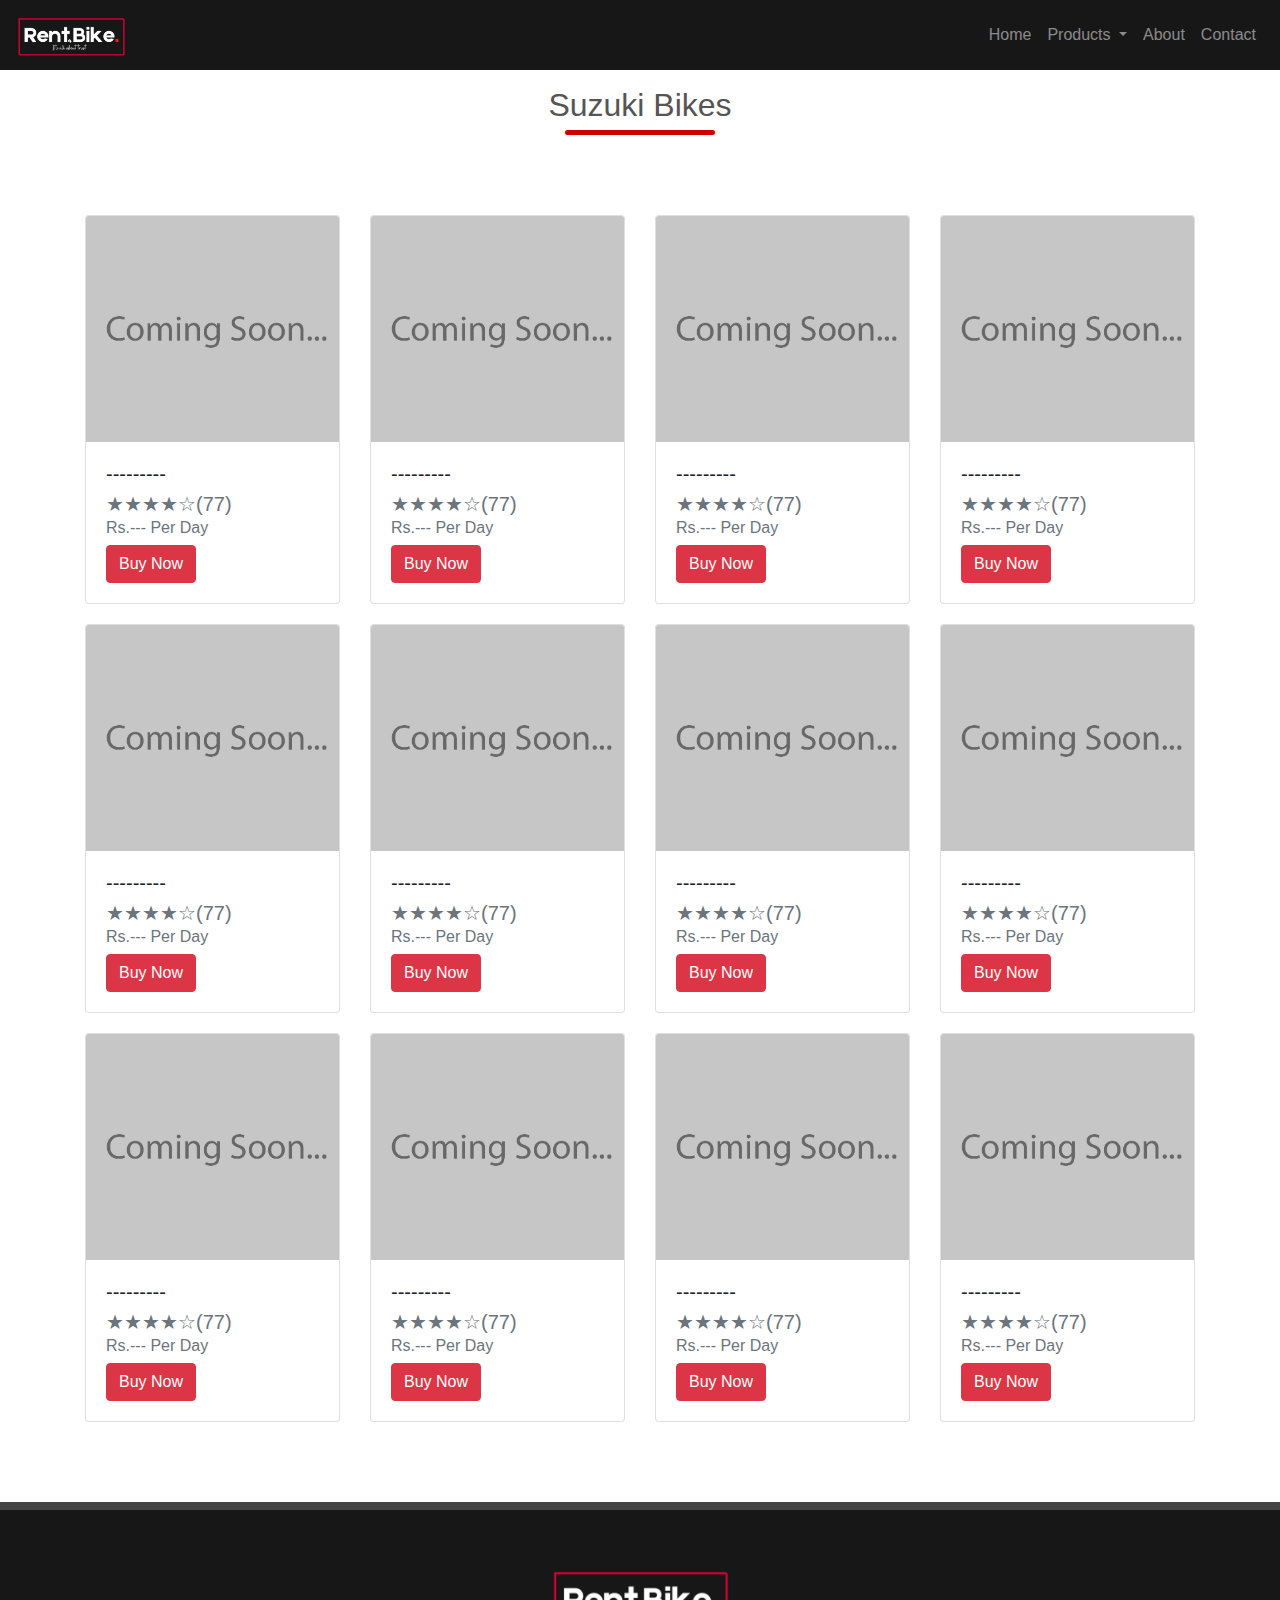
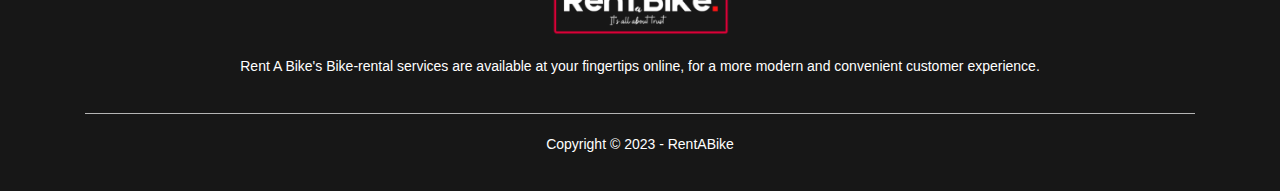
<file: suzuki.html>
<!DOCTYPE html>
<html lang="en">
<head>
    <meta charset="UTF-8">
    <meta http-equiv="X-UA-Compatible" content="IE=edge">
    <meta name="viewport" content="width=device-width, initial-scale=1.0">
    <title>Suzuki Bikes</title>
    <link rel="stylesheet" href="styles.css">
    <link rel="stylesheet" href="https://cdn.jsdelivr.net/npm/bootstrap@4.0.0/dist/css/bootstrap.min.css" integrity="sha384-Gn5384xqQ1aoWXA+058RXPxPg6fy4IWvTNh0E263XmFcJlSAwiGgFAW/dAiS6JXm" crossorigin="anonymous">
</head>
<body >

    <!-- Adding NAVBAR -->
    <nav class="navbar navbar-expand-lg navbar-dark navbar-coustom">
      <a class="navbar-brand" href="index.html"> <img src="Updated-images/straight-corner-logo.png" alt="RentABike_Logo" width="110px"class="d-inline-block align-text-top"></a>
      <button class="navbar-toggler" type="button" data-toggle="collapse" data-target="#navbarSupportedContent" aria-controls="navbarSupportedContent" aria-expanded="false" aria-label="Toggle navigation">
        <span class="navbar-toggler-icon"></span>
      </button>
      <div class="collapse navbar-collapse" id="navbarSupportedContent">
        <ul class="navbar-nav ml-auto">
          <li class="nav-item">
              <a class="nav-link" href="index.html">Home <span class="sr-only">(current)</span></a>
          </li>
          <li class="nav-item dropdown">
              <a  class="nav-link dropdown-toggle" href="products.html" id="navbarDropdown" role="button" data-toggle="dropdown" aria-haspopup="true" aria-expanded="false">
                Products
              </a>
              <div class="dropdown-menu" aria-labelledby="navbarDropdown">
                <a class="dropdown-item " href="honda.html">Honda</a>
                <a class="dropdown-item active" href="suzuki.html">Suzuki</a>
                <a class="dropdown-item" href="yamaha.html">Yamaha</a>
                <a class="dropdown-item  " href="parts.html">All Accessories</a>
                <div class="dropdown-divider "></div>
                <a class="dropdown-item " href="products.html">All Products</a>
              </div>
          </li>
          <li class="nav-item">
              <a class="nav-link" href="about.html">About</a>
          </li>
          <li class="nav-item">
              <a class="nav-link " href="contact.html">Contact</a>
          </li>
        </ul>
      </div>
    </nav>



    <div class="container " style="margin-top: 5px; margin-bottom: 60px;">
      <h2 class="title">Suzuki Bikes</h2>
      <div class="row">
            <div class="col-md-3 col-sm-4  margin-set-card">
              <div class="card hover-animation">
                <img class="card-img-top" src="Updated-images/Products/Coming soon.jpg" alt="Honda">
                <div class="card-body">
                  <h5 class="card-title">---------</h5>
                    <h5 class="card-subtitle mb-2 text-muted">&#9733;&#9733;&#9733;&#9733;&#9734;(77)</h5>
                    <h6 class="card-subtitle mb-2 text-muted">Rs.--- Per Day</h6>
                  <a href="#" class="btn btn-danger">Buy Now</a>
                </div>
              </div> 
            </div>
            <div class="col-md-3 col-sm-4  margin-set-card">
              <div class="card hover-animation">
                <img class="card-img-top" src="Updated-images/Products/Coming soon.jpg" alt="Honda">
                <div class="card-body">
                  <h5 class="card-title">---------</h5>
                    <h5 class="card-subtitle mb-2 text-muted">&#9733;&#9733;&#9733;&#9733;&#9734;(77)</h5>
                    <h6 class="card-subtitle mb-2 text-muted">Rs.--- Per Day</h6>
                  <a href="#" class="btn btn-danger">Buy Now</a>
                </div>
              </div> 
            </div>
            <div class="col-md-3 col-sm-4  margin-set-card">
              <div class="card hover-animation">
                <img class="card-img-top" src="Updated-images/Products/Coming soon.jpg" alt="Honda">
                <div class="card-body">
                  <h5 class="card-title">---------</h5>
                    <h5 class="card-subtitle mb-2 text-muted">&#9733;&#9733;&#9733;&#9733;&#9734;(77)</h5>
                    <h6 class="card-subtitle mb-2 text-muted">Rs.--- Per Day</h6>
                  <a href="#" class="btn btn-danger">Buy Now</a>
                </div>
              </div> 
            </div>
            <div class="col-md-3 col-sm-4  margin-set-card">
              <div class="card hover-animation">
                <img class="card-img-top" src="Updated-images/Products/Coming soon.jpg" alt="Honda">
                <div class="card-body">
                  <h5 class="card-title">---------</h5>
                    <h5 class="card-subtitle mb-2 text-muted">&#9733;&#9733;&#9733;&#9733;&#9734;(77)</h5>
                    <h6 class="card-subtitle mb-2 text-muted">Rs.--- Per Day</h6>
                  <a href="#" class="btn btn-danger">Buy Now</a>
                </div>
              </div> 
            </div>
            <div class="col-md-3 col-sm-4  margin-set-card">
              <div class="card hover-animation">
                <img class="card-img-top" src="Updated-images/Products/Coming soon.jpg" alt="Honda">
                <div class="card-body">
                  <h5 class="card-title">---------</h5>
                    <h5 class="card-subtitle mb-2 text-muted">&#9733;&#9733;&#9733;&#9733;&#9734;(77)</h5>
                    <h6 class="card-subtitle mb-2 text-muted">Rs.--- Per Day</h6>
                  <a href="#" class="btn btn-danger">Buy Now</a>
                </div>
              </div> 
            </div>
            <div class="col-md-3 col-sm-4  margin-set-card">
              <div class="card hover-animation">
                <img class="card-img-top" src="Updated-images/Products/Coming soon.jpg" alt="Honda">
                <div class="card-body">
                  <h5 class="card-title">---------</h5>
                    <h5 class="card-subtitle mb-2 text-muted">&#9733;&#9733;&#9733;&#9733;&#9734;(77)</h5>
                    <h6 class="card-subtitle mb-2 text-muted">Rs.--- Per Day</h6>
                  <a href="#" class="btn btn-danger">Buy Now</a>
                </div>
              </div> 
            </div>
            <div class="col-md-3 col-sm-4  margin-set-card">
              <div class="card hover-animation">
                <img class="card-img-top" src="Updated-images/Products/Coming soon.jpg" alt="Honda">
                <div class="card-body">
                  <h5 class="card-title">---------</h5>
                    <h5 class="card-subtitle mb-2 text-muted">&#9733;&#9733;&#9733;&#9733;&#9734;(77)</h5>
                    <h6 class="card-subtitle mb-2 text-muted">Rs.--- Per Day</h6>
                  <a href="#" class="btn btn-danger">Buy Now</a>
                </div>
              </div> 
            </div>
            <div class="col-md-3 col-sm-4  margin-set-card">
              <div class="card hover-animation">
                <img class="card-img-top" src="Updated-images/Products/Coming soon.jpg" alt="Honda">
                <div class="card-body">
                  <h5 class="card-title">---------</h5>
                    <h5 class="card-subtitle mb-2 text-muted">&#9733;&#9733;&#9733;&#9733;&#9734;(77)</h5>
                    <h6 class="card-subtitle mb-2 text-muted">Rs.--- Per Day</h6>
                  <a href="#" class="btn btn-danger">Buy Now</a>
                </div>
              </div> 
            </div>
            <div class="col-md-3 col-sm-4  margin-set-card">
              <div class="card hover-animation">
                <img class="card-img-top" src="Updated-images/Products/Coming soon.jpg" alt="Honda">
                <div class="card-body">
                  <h5 class="card-title">---------</h5>
                    <h5 class="card-subtitle mb-2 text-muted">&#9733;&#9733;&#9733;&#9733;&#9734;(77)</h5>
                    <h6 class="card-subtitle mb-2 text-muted">Rs.--- Per Day</h6>
                  <a href="#" class="btn btn-danger">Buy Now</a>
                </div>
              </div> 
            </div>
            <div class="col-md-3 col-sm-4  margin-set-card">
              <div class="card hover-animation">
                <img class="card-img-top" src="Updated-images/Products/Coming soon.jpg" alt="Honda">
                <div class="card-body">
                  <h5 class="card-title">---------</h5>
                    <h5 class="card-subtitle mb-2 text-muted">&#9733;&#9733;&#9733;&#9733;&#9734;(77)</h5>
                    <h6 class="card-subtitle mb-2 text-muted">Rs.--- Per Day</h6>
                  <a href="#" class="btn btn-danger">Buy Now</a>
                </div>
              </div> 
            </div>
            <div class="col-md-3 col-sm-4  margin-set-card">
              <div class="card hover-animation">
                <img class="card-img-top" src="Updated-images/Products/Coming soon.jpg" alt="Honda">
                <div class="card-body">
                  <h5 class="card-title">---------</h5>
                    <h5 class="card-subtitle mb-2 text-muted">&#9733;&#9733;&#9733;&#9733;&#9734;(77)</h5>
                    <h6 class="card-subtitle mb-2 text-muted">Rs.--- Per Day</h6>
                  <a href="#" class="btn btn-danger">Buy Now</a>
                </div>
              </div> 
            </div>
            <div class="col-md-3 col-sm-4  margin-set-card">
              <div class="card hover-animation">
                <img class="card-img-top" src="Updated-images/Products/Coming soon.jpg" alt="Honda">
                <div class="card-body">
                  <h5 class="card-title">---------</h5>
                    <h5 class="card-subtitle mb-2 text-muted">&#9733;&#9733;&#9733;&#9733;&#9734;(77)</h5>
                    <h6 class="card-subtitle mb-2 text-muted">Rs.--- Per Day</h6>
                  <a href="#" class="btn btn-danger">Buy Now</a>
                </div>
              </div> 
            </div>
      </div>
    </div>




    
      <footer>
        <div class="footer">
          <div class="container">
              <div class="row">
                <div class="footer-col-2">
                    <img src="Updated-images/straight-corner-logo.png">
                    <p>Rent A Bike's Bike-rental services are available at your fingertips online, for a more modern
                          and convenient customer experience.</p>
                </div>  
              </div>
              <hr>
              <p class="copyright">Copyright &copy; 2023 - RentABike</p>
          </div>
        </div>
      </footer>   
      
    
            



      <script src="https://code.jquery.com/jquery-3.2.1.slim.min.js" integrity="sha384-KJ3o2DKtIkvYIK3UENzmM7KCkRr/rE9/Qpg6aAZGJwFDMVNA/GpGFF93hXpG5KkN" crossorigin="anonymous"></script>
      <script src="https://cdn.jsdelivr.net/npm/popper.js@1.12.9/dist/umd/popper.min.js" integrity="sha384-ApNbgh9B+Y1QKtv3Rn7W3mgPxhU9K/ScQsAP7hUibX39j7fakFPskvXusvfa0b4Q" crossorigin="anonymous"></script>
      <script src="https://cdn.jsdelivr.net/npm/bootstrap@4.0.0/dist/js/bootstrap.min.js" integrity="sha384-JZR6Spejh4U02d8jOt6vLEHfe/JQGiRRSQQxSfFWpi1MquVdAyjUar5+76PVCmYl" crossorigin="anonymous"></script>
</body>
</html>
</file>
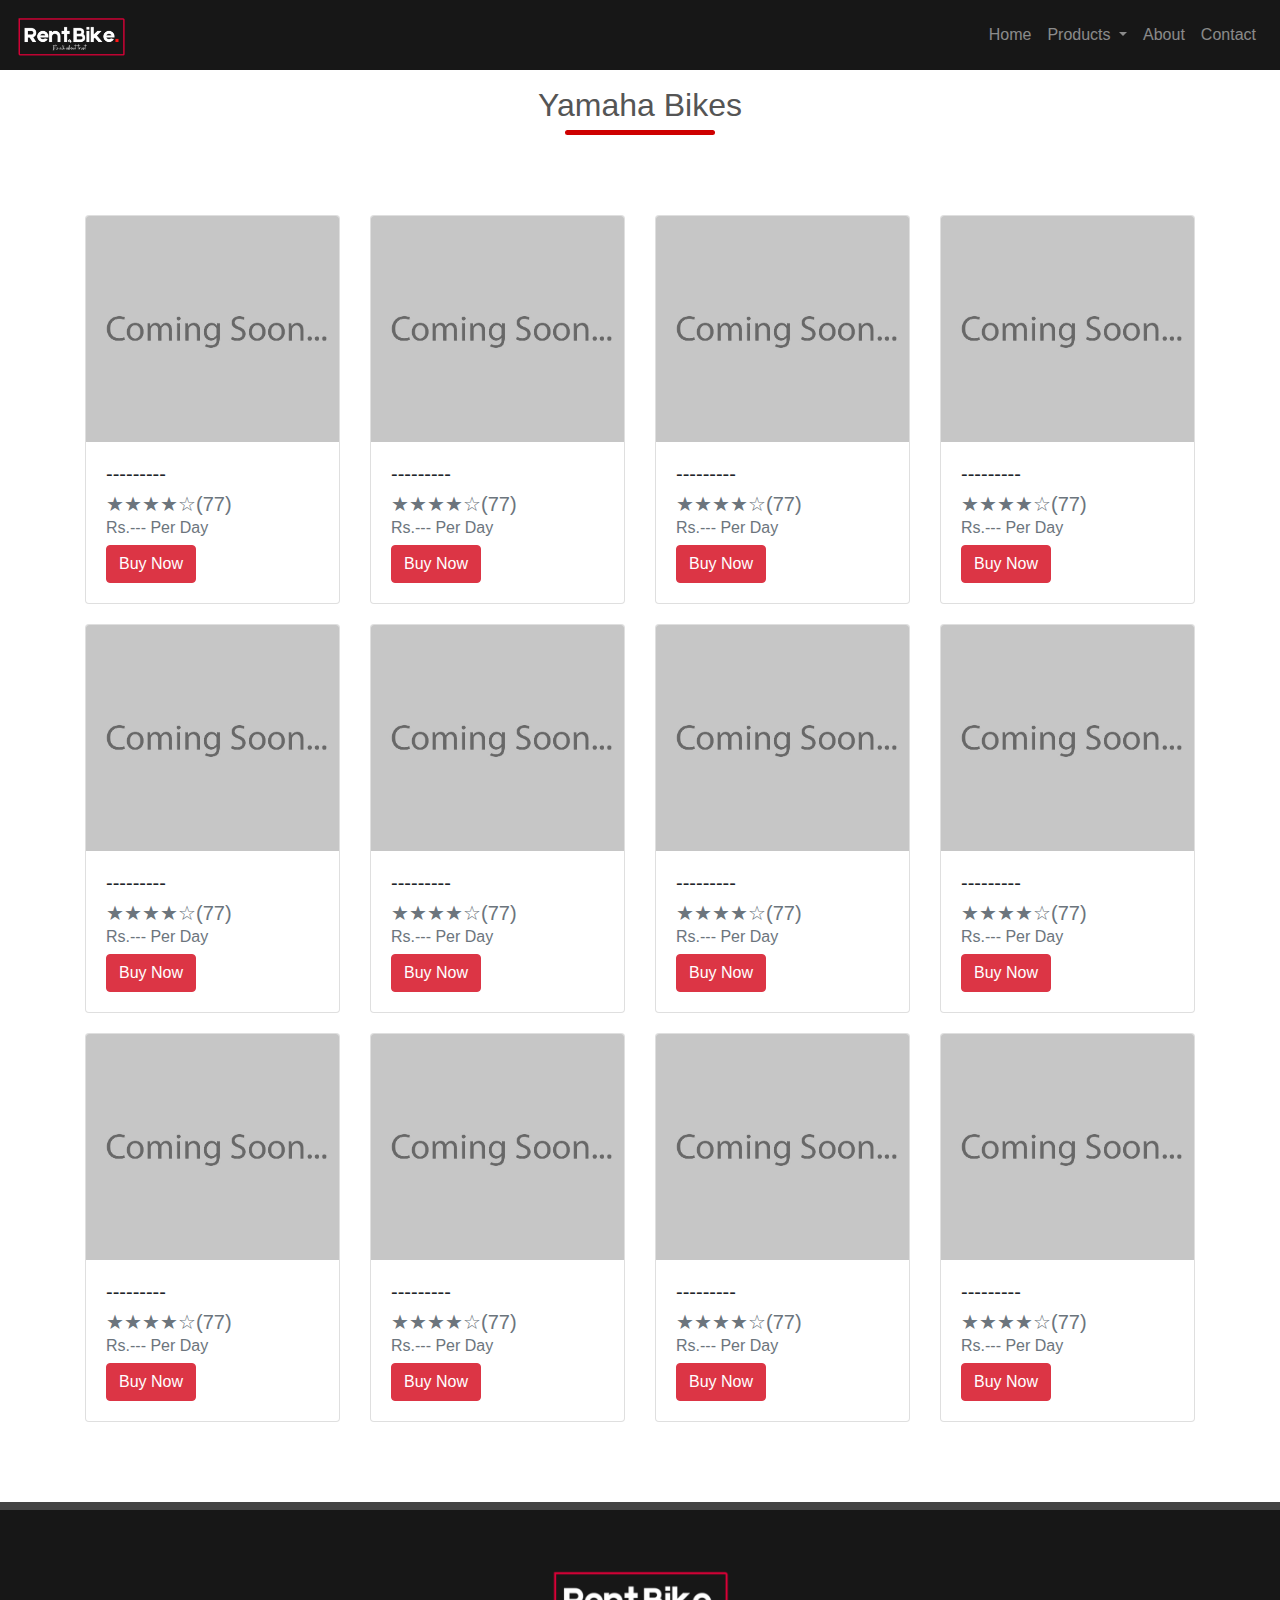
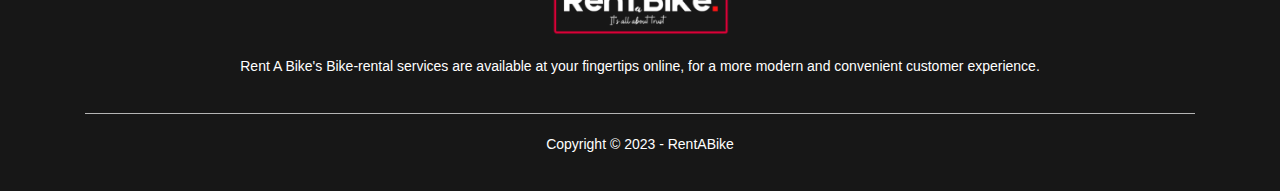
<file: yamaha.html>
<!DOCTYPE html>
<html lang="en">
<head>
    <meta charset="UTF-8">
    <meta http-equiv="X-UA-Compatible" content="IE=edge">
    <meta name="viewport" content="width=device-width, initial-scale=1.0">
    <title>Yamaha Bikes</title>
    <link rel="stylesheet" href="styles.css">
    <link rel="stylesheet" href="https://cdn.jsdelivr.net/npm/bootstrap@4.0.0/dist/css/bootstrap.min.css" integrity="sha384-Gn5384xqQ1aoWXA+058RXPxPg6fy4IWvTNh0E263XmFcJlSAwiGgFAW/dAiS6JXm" crossorigin="anonymous">
</head>
<body >

    <!-- Adding NAVBAR -->
    <nav class="navbar navbar-expand-lg navbar-dark navbar-coustom">
      <a class="navbar-brand" href="index.html"> <img src="Updated-images/straight-corner-logo.png" alt="RentABike_Logo" width="110px"class="d-inline-block align-text-top"></a>
      <button class="navbar-toggler" type="button" data-toggle="collapse" data-target="#navbarSupportedContent" aria-controls="navbarSupportedContent" aria-expanded="false" aria-label="Toggle navigation">
        <span class="navbar-toggler-icon"></span>
      </button>
      <div class="collapse navbar-collapse" id="navbarSupportedContent">
        <ul class="navbar-nav ml-auto">
          <li class="nav-item">
              <a class="nav-link" href="index.html">Home <span class="sr-only">(current)</span></a>
          </li>
          <li class="nav-item dropdown">
              <a  class="nav-link dropdown-toggle" href="products.html" id="navbarDropdown" role="button" data-toggle="dropdown" aria-haspopup="true" aria-expanded="false">
                Products
              </a>
              <div class="dropdown-menu" aria-labelledby="navbarDropdown">
                <a class="dropdown-item " href="honda.html">Honda</a>
                <a class="dropdown-item" href="suzuki.html">Suzuki</a>
                <a class="dropdown-item active" href="yamaha.html">Yamaha</a>
                <a class="dropdown-item  " href="parts.html">All Accessories</a>
                <div class="dropdown-divider "></div>
                <a class="dropdown-item " href="products.html">All Products</a>
              </div>
          </li>
          <li class="nav-item">
              <a class="nav-link" href="about.html">About</a>
          </li>
          <li class="nav-item">
              <a class="nav-link " href="contact.html">Contact</a>
          </li>
        </ul>
      </div>
    </nav>

    <div class="container " style="margin-top: 5px; margin-bottom: 60px;">
      <h2 class="title">Yamaha Bikes</h2>
      <div class="row">
            <div class="col-md-3 col-sm-4  margin-set-card">
              <div class="card hover-animation">
                <img class="card-img-top" src="Updated-images/Products/Coming soon.jpg" alt="Honda">
                <div class="card-body">
                  <h5 class="card-title">---------</h5>
                    <h5 class="card-subtitle mb-2 text-muted">&#9733;&#9733;&#9733;&#9733;&#9734;(77)</h5>
                    <h6 class="card-subtitle mb-2 text-muted">Rs.--- Per Day</h6>
                  <a href="#" class="btn btn-danger">Buy Now</a>
                </div>
              </div> 
            </div>
            <div class="col-md-3 col-sm-4  margin-set-card">
              <div class="card hover-animation">
                <img class="card-img-top" src="Updated-images/Products/Coming soon.jpg" alt="Honda">
                <div class="card-body">
                  <h5 class="card-title">---------</h5>
                    <h5 class="card-subtitle mb-2 text-muted">&#9733;&#9733;&#9733;&#9733;&#9734;(77)</h5>
                    <h6 class="card-subtitle mb-2 text-muted">Rs.--- Per Day</h6>
                  <a href="#" class="btn btn-danger">Buy Now</a>
                </div>
              </div> 
            </div>
            <div class="col-md-3 col-sm-4  margin-set-card">
              <div class="card hover-animation">
                <img class="card-img-top" src="Updated-images/Products/Coming soon.jpg" alt="Honda">
                <div class="card-body">
                  <h5 class="card-title">---------</h5>
                    <h5 class="card-subtitle mb-2 text-muted">&#9733;&#9733;&#9733;&#9733;&#9734;(77)</h5>
                    <h6 class="card-subtitle mb-2 text-muted">Rs.--- Per Day</h6>
                  <a href="#" class="btn btn-danger">Buy Now</a>
                </div>
              </div> 
            </div>
            <div class="col-md-3 col-sm-4  margin-set-card">
              <div class="card hover-animation">
                <img class="card-img-top" src="Updated-images/Products/Coming soon.jpg" alt="Honda">
                <div class="card-body">
                  <h5 class="card-title">---------</h5>
                    <h5 class="card-subtitle mb-2 text-muted">&#9733;&#9733;&#9733;&#9733;&#9734;(77)</h5>
                    <h6 class="card-subtitle mb-2 text-muted">Rs.--- Per Day</h6>
                  <a href="#" class="btn btn-danger">Buy Now</a>
                </div>
              </div> 
            </div>
            <div class="col-md-3 col-sm-4  margin-set-card">
              <div class="card hover-animation">
                <img class="card-img-top" src="Updated-images/Products/Coming soon.jpg" alt="Honda">
                <div class="card-body">
                  <h5 class="card-title">---------</h5>
                    <h5 class="card-subtitle mb-2 text-muted">&#9733;&#9733;&#9733;&#9733;&#9734;(77)</h5>
                    <h6 class="card-subtitle mb-2 text-muted">Rs.--- Per Day</h6>
                  <a href="#" class="btn btn-danger">Buy Now</a>
                </div>
              </div> 
            </div>
            <div class="col-md-3 col-sm-4  margin-set-card">
              <div class="card hover-animation">
                <img class="card-img-top" src="Updated-images/Products/Coming soon.jpg" alt="Honda">
                <div class="card-body">
                  <h5 class="card-title">---------</h5>
                    <h5 class="card-subtitle mb-2 text-muted">&#9733;&#9733;&#9733;&#9733;&#9734;(77)</h5>
                    <h6 class="card-subtitle mb-2 text-muted">Rs.--- Per Day</h6>
                  <a href="#" class="btn btn-danger">Buy Now</a>
                </div>
              </div> 
            </div>
            <div class="col-md-3 col-sm-4  margin-set-card">
              <div class="card hover-animation">
                <img class="card-img-top" src="Updated-images/Products/Coming soon.jpg" alt="Honda">
                <div class="card-body">
                  <h5 class="card-title">---------</h5>
                    <h5 class="card-subtitle mb-2 text-muted">&#9733;&#9733;&#9733;&#9733;&#9734;(77)</h5>
                    <h6 class="card-subtitle mb-2 text-muted">Rs.--- Per Day</h6>
                  <a href="#" class="btn btn-danger">Buy Now</a>
                </div>
              </div> 
            </div>
            <div class="col-md-3 col-sm-4  margin-set-card">
              <div class="card hover-animation">
                <img class="card-img-top" src="Updated-images/Products/Coming soon.jpg" alt="Honda">
                <div class="card-body">
                  <h5 class="card-title">---------</h5>
                    <h5 class="card-subtitle mb-2 text-muted">&#9733;&#9733;&#9733;&#9733;&#9734;(77)</h5>
                    <h6 class="card-subtitle mb-2 text-muted">Rs.--- Per Day</h6>
                  <a href="#" class="btn btn-danger">Buy Now</a>
                </div>
              </div> 
            </div>
            <div class="col-md-3 col-sm-4  margin-set-card">
              <div class="card hover-animation">
                <img class="card-img-top" src="Updated-images/Products/Coming soon.jpg" alt="Honda">
                <div class="card-body">
                  <h5 class="card-title">---------</h5>
                    <h5 class="card-subtitle mb-2 text-muted">&#9733;&#9733;&#9733;&#9733;&#9734;(77)</h5>
                    <h6 class="card-subtitle mb-2 text-muted">Rs.--- Per Day</h6>
                  <a href="#" class="btn btn-danger">Buy Now</a>
                </div>
              </div> 
            </div>
            <div class="col-md-3 col-sm-4  margin-set-card">
              <div class="card hover-animation">
                <img class="card-img-top" src="Updated-images/Products/Coming soon.jpg" alt="Honda">
                <div class="card-body">
                  <h5 class="card-title">---------</h5>
                    <h5 class="card-subtitle mb-2 text-muted">&#9733;&#9733;&#9733;&#9733;&#9734;(77)</h5>
                    <h6 class="card-subtitle mb-2 text-muted">Rs.--- Per Day</h6>
                  <a href="#" class="btn btn-danger">Buy Now</a>
                </div>
              </div> 
            </div>
            <div class="col-md-3 col-sm-4  margin-set-card">
              <div class="card hover-animation">
                <img class="card-img-top" src="Updated-images/Products/Coming soon.jpg" alt="Honda">
                <div class="card-body">
                  <h5 class="card-title">---------</h5>
                    <h5 class="card-subtitle mb-2 text-muted">&#9733;&#9733;&#9733;&#9733;&#9734;(77)</h5>
                    <h6 class="card-subtitle mb-2 text-muted">Rs.--- Per Day</h6>
                  <a href="#" class="btn btn-danger">Buy Now</a>
                </div>
              </div> 
            </div>
            <div class="col-md-3 col-sm-4  margin-set-card">
              <div class="card hover-animation">
                <img class="card-img-top" src="Updated-images/Products/Coming soon.jpg" alt="Honda">
                <div class="card-body">
                  <h5 class="card-title">---------</h5>
                    <h5 class="card-subtitle mb-2 text-muted">&#9733;&#9733;&#9733;&#9733;&#9734;(77)</h5>
                    <h6 class="card-subtitle mb-2 text-muted">Rs.--- Per Day</h6>
                  <a href="#" class="btn btn-danger">Buy Now</a>
                </div>
              </div> 
            </div>
      </div>
    </div>

    
      <footer>
        <div class="footer">
          <div class="container">
              <div class="row">
                <div class="footer-col-2">
                    <img src="Updated-images/straight-corner-logo.png">
                    <p>Rent A Bike's Bike-rental services are available at your fingertips online, for a more modern
                          and convenient customer experience.</p>
                </div>  
              </div>
              <hr>
              <p class="copyright">Copyright &copy; 2023 - RentABike</p>
          </div>
        </div>
      </footer>   
      
    
            



      <script src="https://code.jquery.com/jquery-3.2.1.slim.min.js" integrity="sha384-KJ3o2DKtIkvYIK3UENzmM7KCkRr/rE9/Qpg6aAZGJwFDMVNA/GpGFF93hXpG5KkN" crossorigin="anonymous"></script>
      <script src="https://cdn.jsdelivr.net/npm/popper.js@1.12.9/dist/umd/popper.min.js" integrity="sha384-ApNbgh9B+Y1QKtv3Rn7W3mgPxhU9K/ScQsAP7hUibX39j7fakFPskvXusvfa0b4Q" crossorigin="anonymous"></script>
      <script src="https://cdn.jsdelivr.net/npm/bootstrap@4.0.0/dist/js/bootstrap.min.js" integrity="sha384-JZR6Spejh4U02d8jOt6vLEHfe/JQGiRRSQQxSfFWpi1MquVdAyjUar5+76PVCmYl" crossorigin="anonymous"></script>
</body>
</html>
</file>
<file: styles.css>
body{
    background-color: #EDEDED;
}

.navbar-coustom{
    background-color: #171717 !important;
}

.jumbotron{
    background-image: linear-gradient(-108deg, #cb2d3e,#ef473a);
    margin-top: 1.5px;
    color: #EDEDED;
}

.container .col-md-6 img {
    width: 32rem;
    margin-left: 90px;
    transition: 0.9s;
}

.container .col-md-6 img:hover{
    transform: scale(1.02); /* (150% zoom - Note: if the zoom is too large, it will go outside of the viewport) */
}

.about h2{
    margin-top: 20px;
    text-align: center;
    color: #444444;
}

.about p{
    text-align: justify;
    margin: 5px 250px 0px 250px;
}

.title{                     /*----------Tittle Desing-------*/
    text-align: center;
    margin: 0 auto 80px;
    position: relative;
    line-height: 60px;
    color: #555;
}

.title::after{                  /*----------Tittle Line-------*/
    content:'' ;
    background-color: #ce0000;
    width: 150px;
    height: 5px;
    border-radius:5px ;
    position: absolute;
    bottom: 0;
    left: 50%;
    transform: translate(-50%);
}

.jumbotron p {
    text-align: justify;
}

.hover-animation{
    transition: 0.5s;
}

.hover-animation:hover{
    box-shadow: -2px 2px hsl(0, 0%, 27%,0.2);
    transform: scale(1.1); /* (150% zoom - Note: if the zoom is too large, it will go outside of the viewport) */
}

.margin-set-card{
    margin-bottom: 20px;
}

.circle{
    margin-top: 1em;
    width: 5em;
    border-radius: 100%;
    height: 5em;
}

.container .coustom-logo img{
    width: 100%;
    cursor: pointer;
    filter: grayscale(100%);
    transition: 0.3s;

}
.container .coustom-logo img:hover{
    filter: grayscale(0%);
}


.footer{
    background: #171717;
    border-top: 8px solid #444444 ;
    color: #ffffff;
    font-size: 14px;
    padding: 60px 0 20PX;
    
}
.footer P{
    color: #ffffff;
}

.footer-col-2{
    flex: 1;
    text-align: center;
    
}
.footer-col-2 img{
    width: 180px;
    margin-bottom: 20px;
}

.footer hr{
    border: none;
    background: #b5b5b5;
    height: 1px;
    margin: 20px 0;
}
.copyright{
    text-align: center;
}


/* Making Responsive For All Devices */

/* min 320px: Mobile devices. */
@media only screen and (min-width: 320px){
    .container .col-md-6 img {
        display: none;
    }
    .container .col-md-6 h1{
        font-size: x-large;
        margin-left: 10px;
        
    }
    .container .col-md-6 p{
        font-size: small;
        margin-left: 10px;
        margin-right: 10px;
    }
    .container .col-md-6 a{
        margin-left: 10px;
    }

}

/* max 578px: Mobile devices. */
@media only screen and (min-width: 578px){
    .container .col-md-6 h1{
        font-size: x-large;
    }
    .container .col-md-6 p{
        font-size: medium;
    }

}

/* min: 521px | max: 520px Tab devices. */
@media only screen and (min-width: 768px){

    .container .col-md-6 img {
        display: inline-block;
        width: 22rem;
        margin-left: 0px;
    }
    .container .col-md-6 h1{
        font-size: x-large;
    }


}
/* min: 769px | max: 1024px Small screens, laptops devices. */

@media only screen and (min-width: 992px){

    .container .col-md-6 img {
        width: 30rem;
        margin-left: 5px; 
    }
    .container .col-md-6 h1{

        font-size: xx-large;
    }

}
/* min: 1025 | max: 1200px Large screens, Desktops. */
@media only screen and (min-width: 1200px){

    .container .col-md-6 img {
        width: 35rem;
        margin-left: 10em;
        
    }

    .container .col-md-6 h1{
        font-size: 40px;
    

    }
}
</file>
